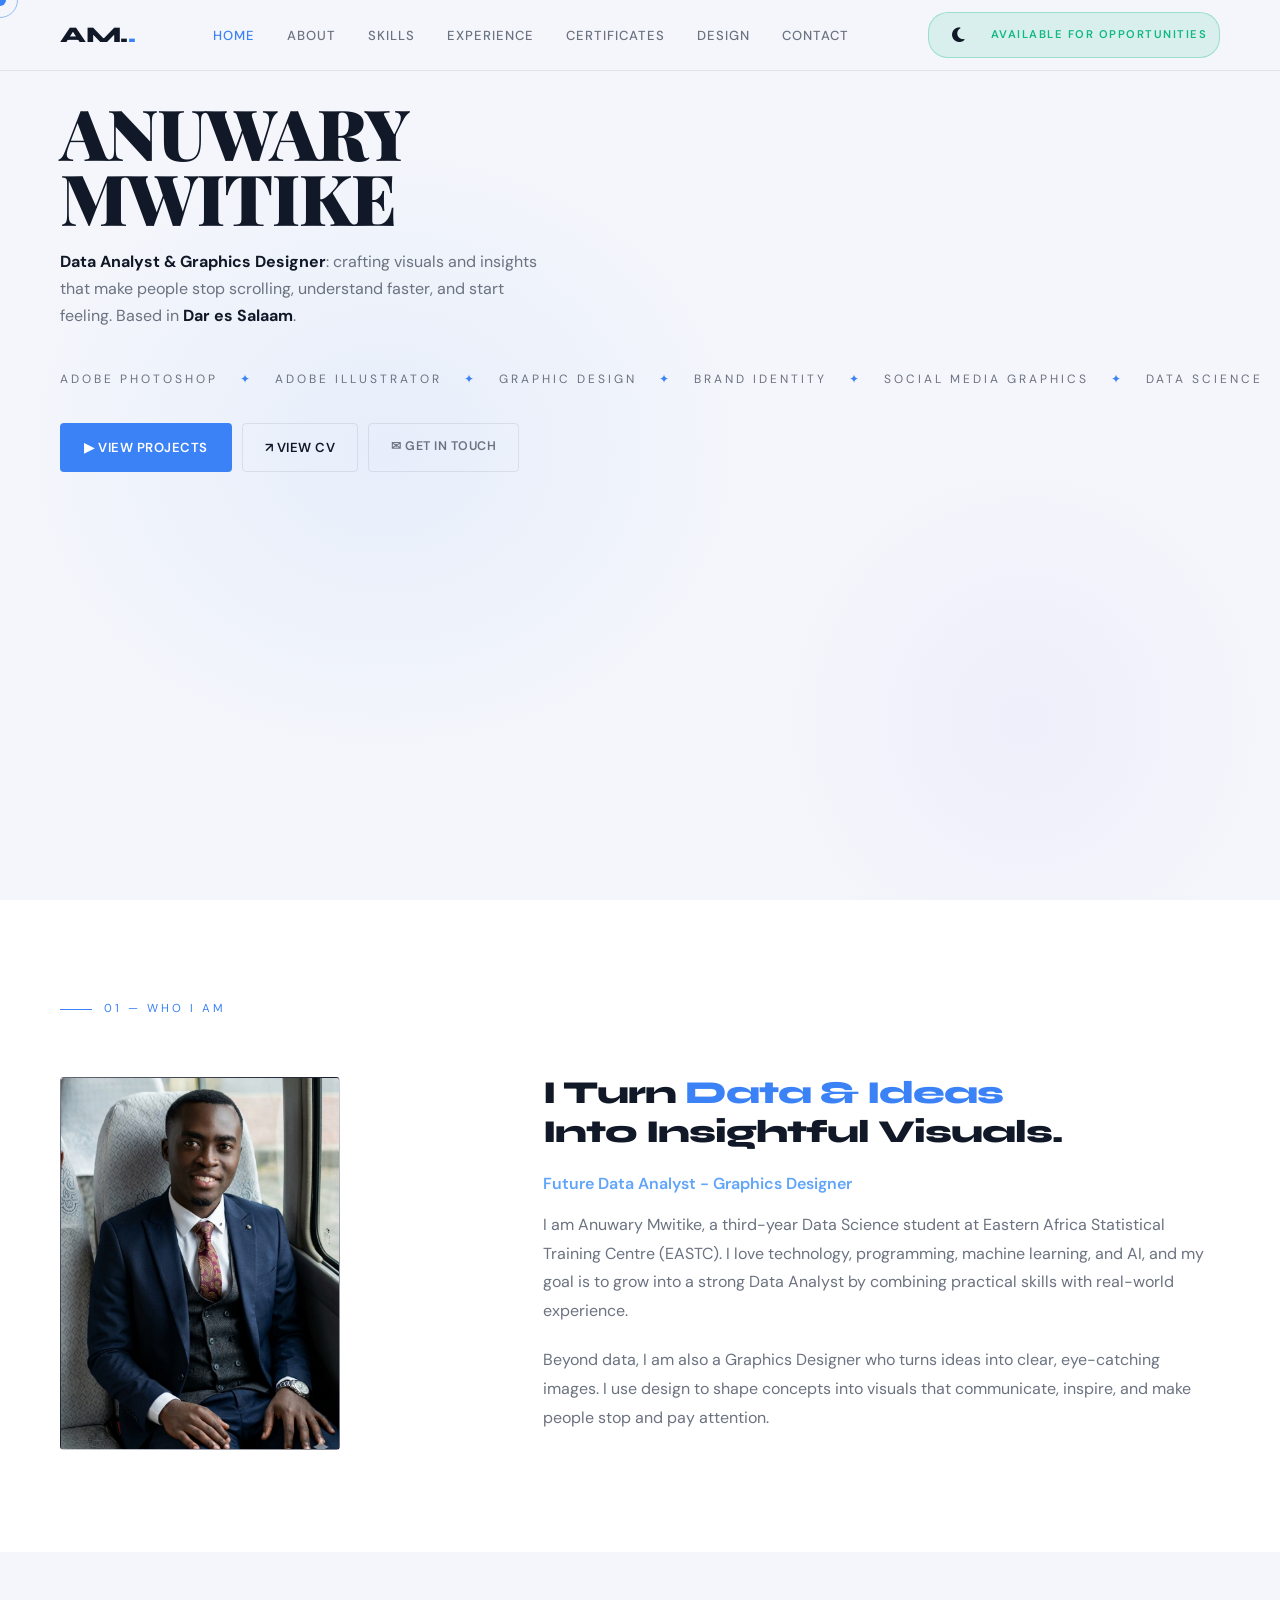
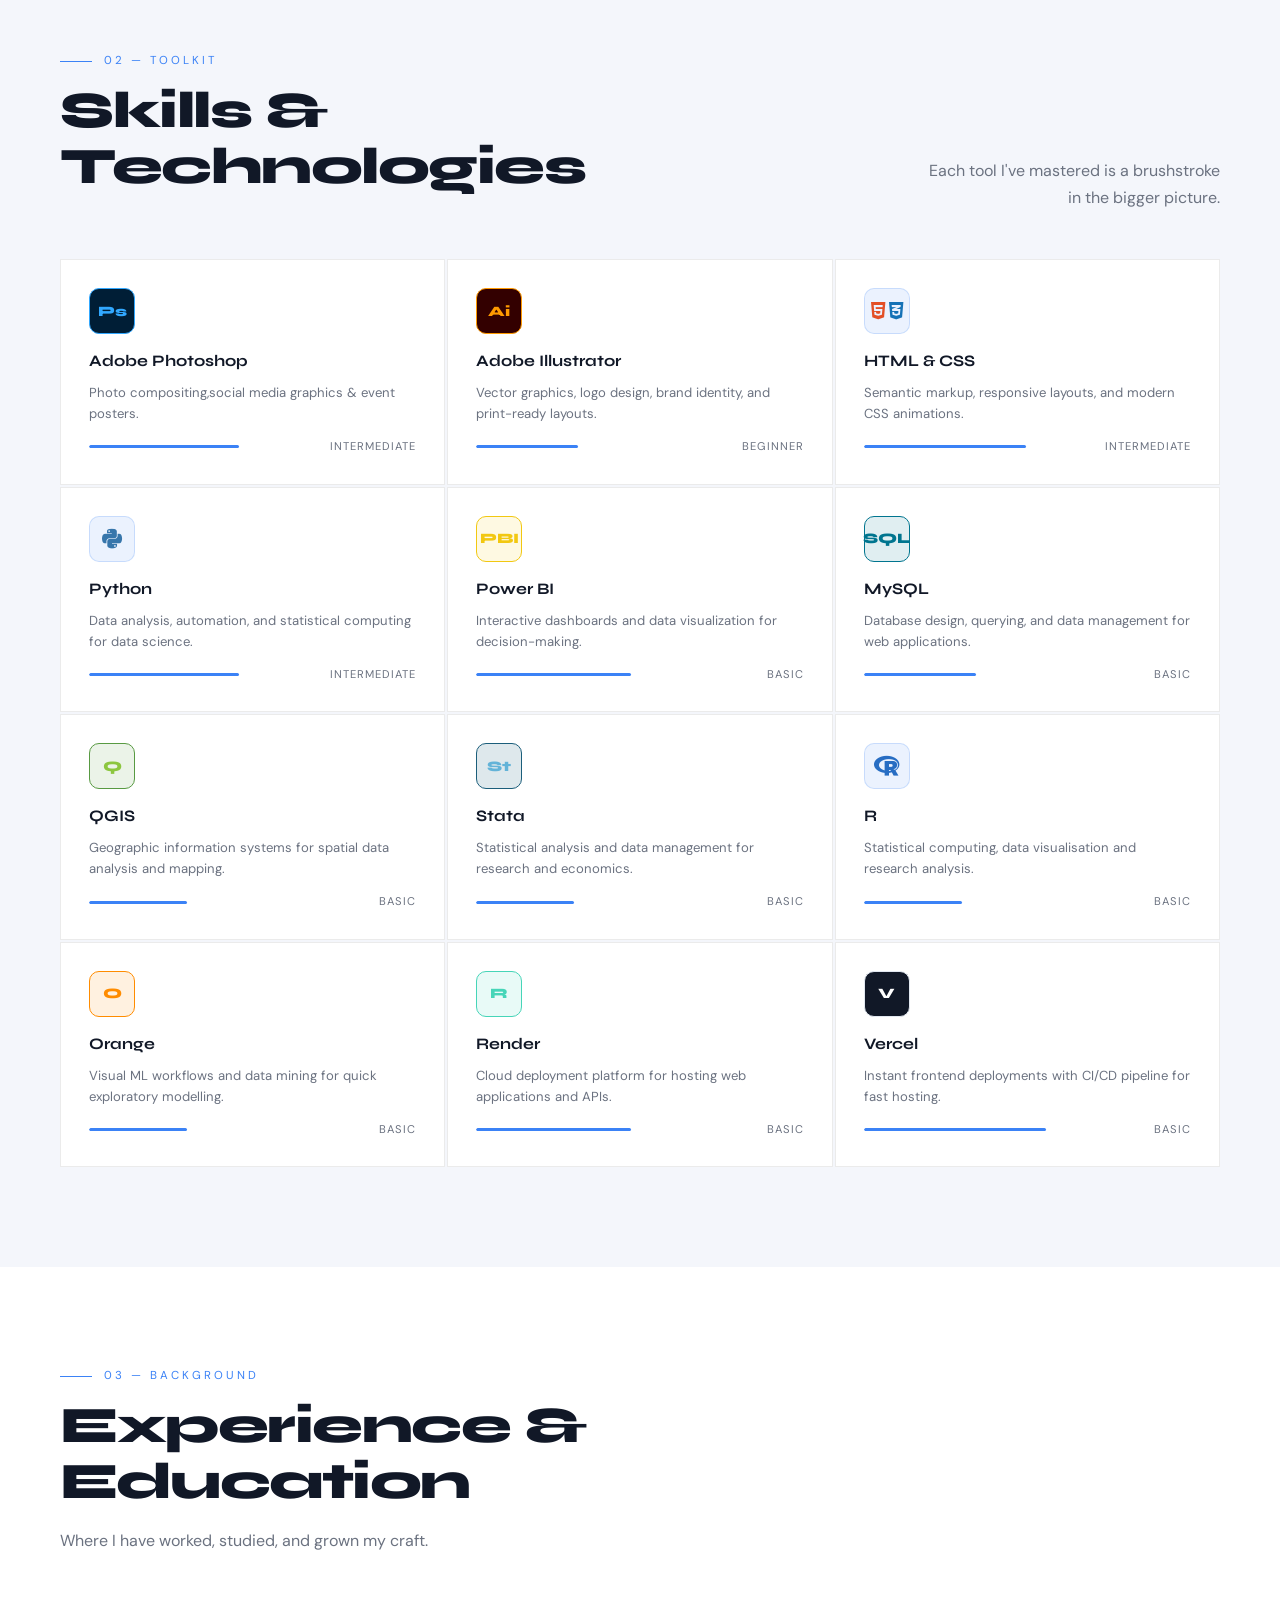
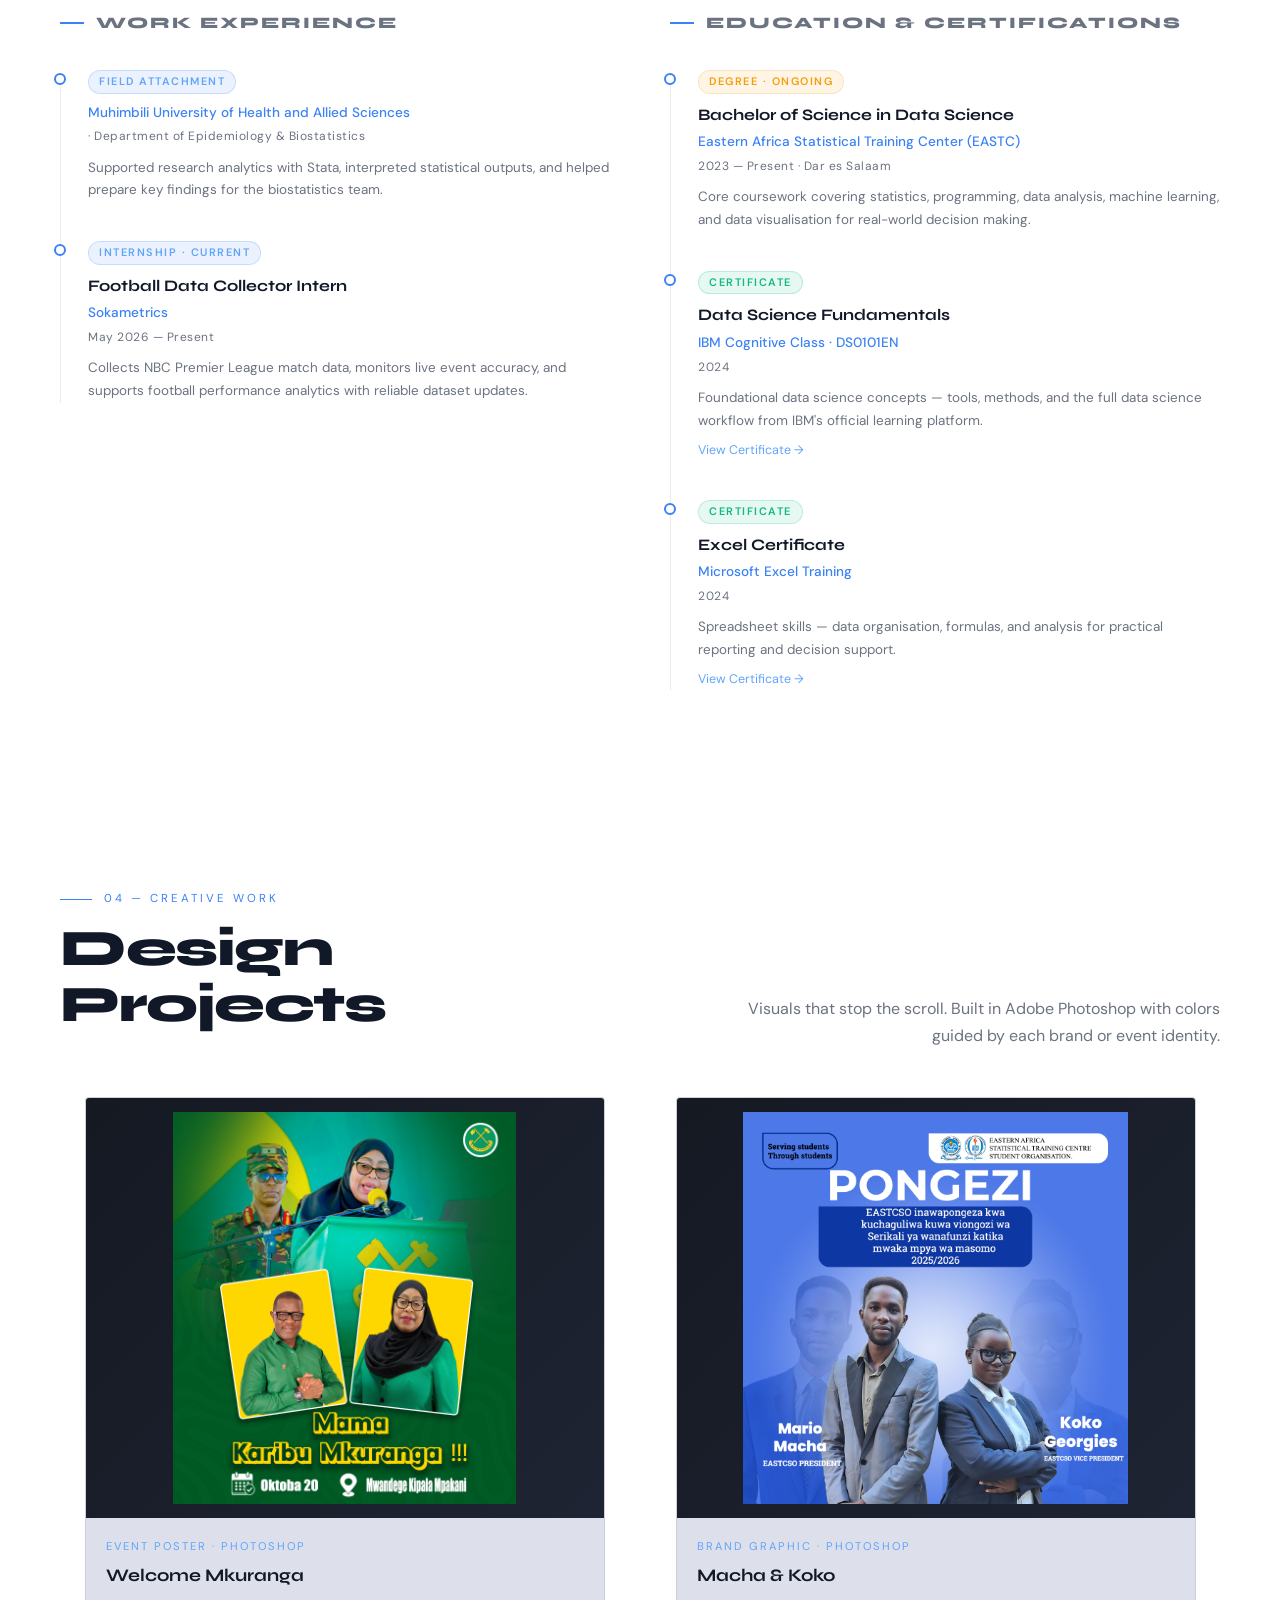
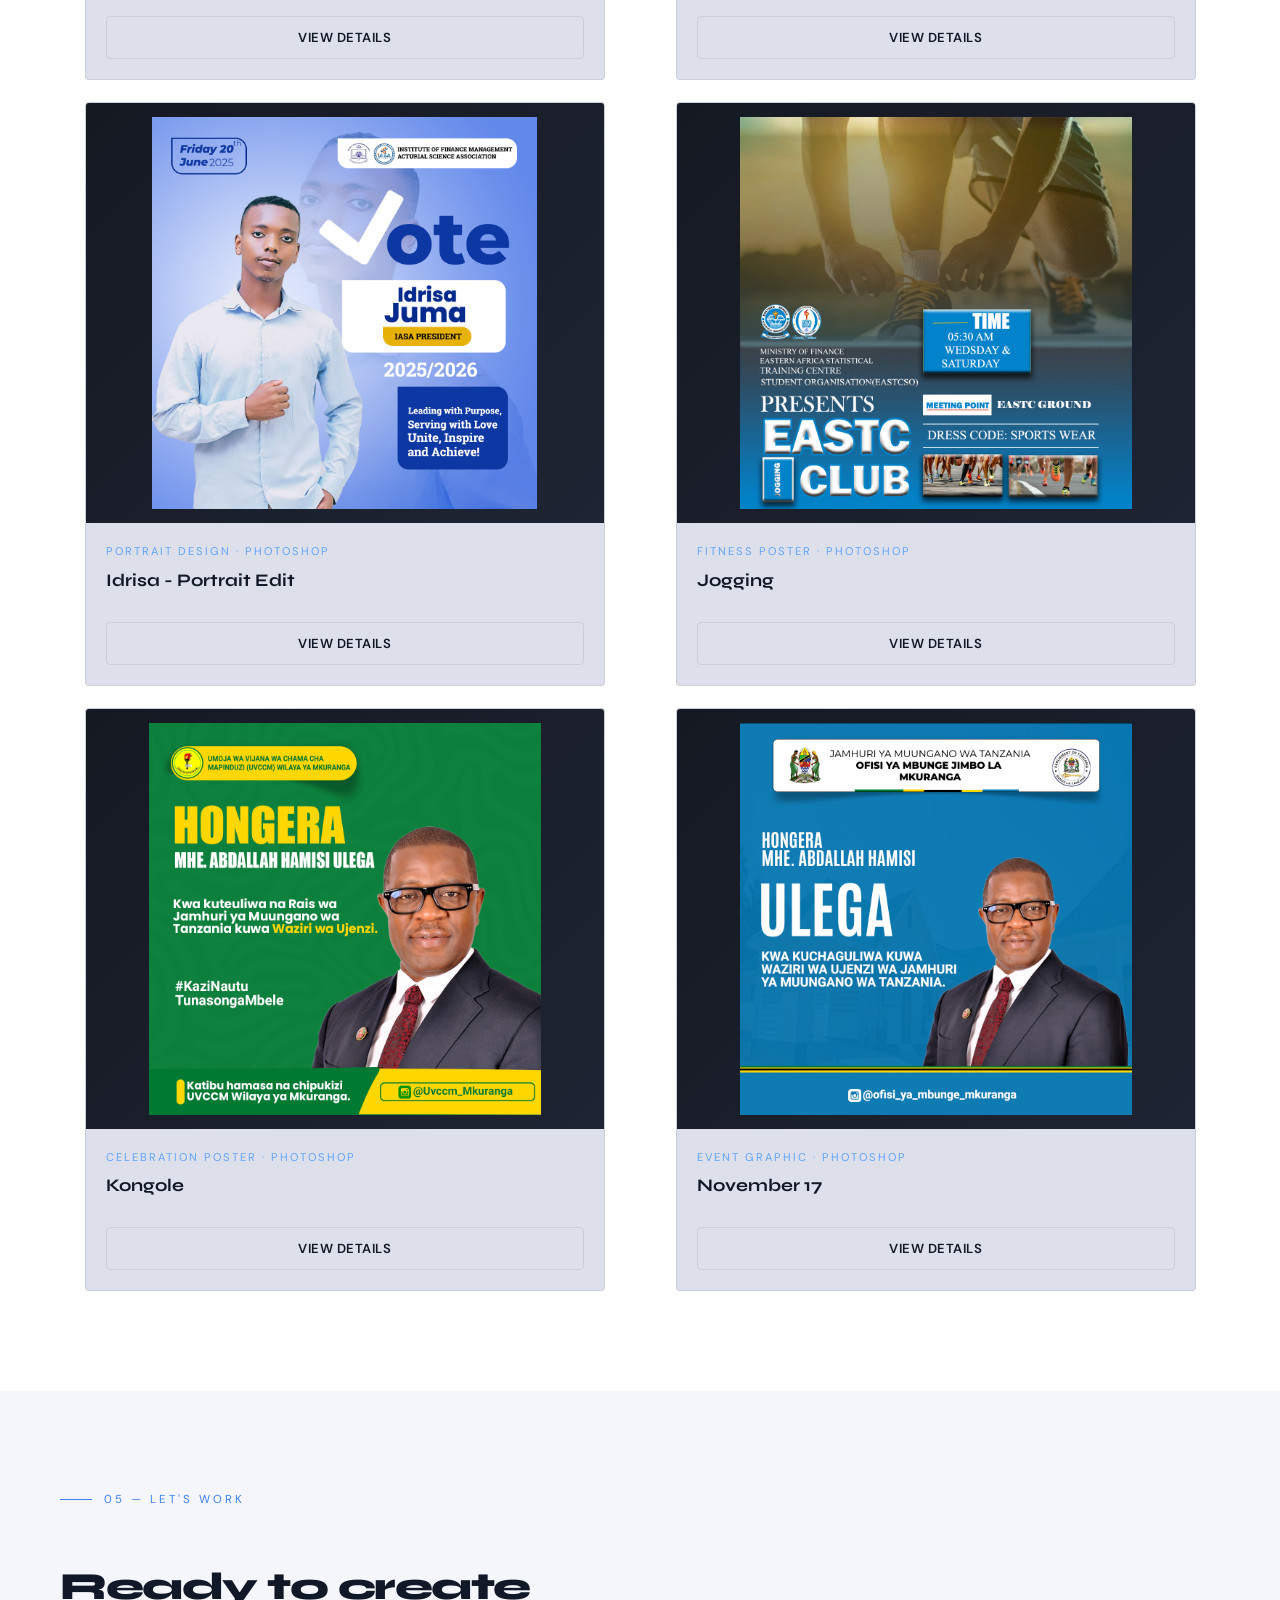
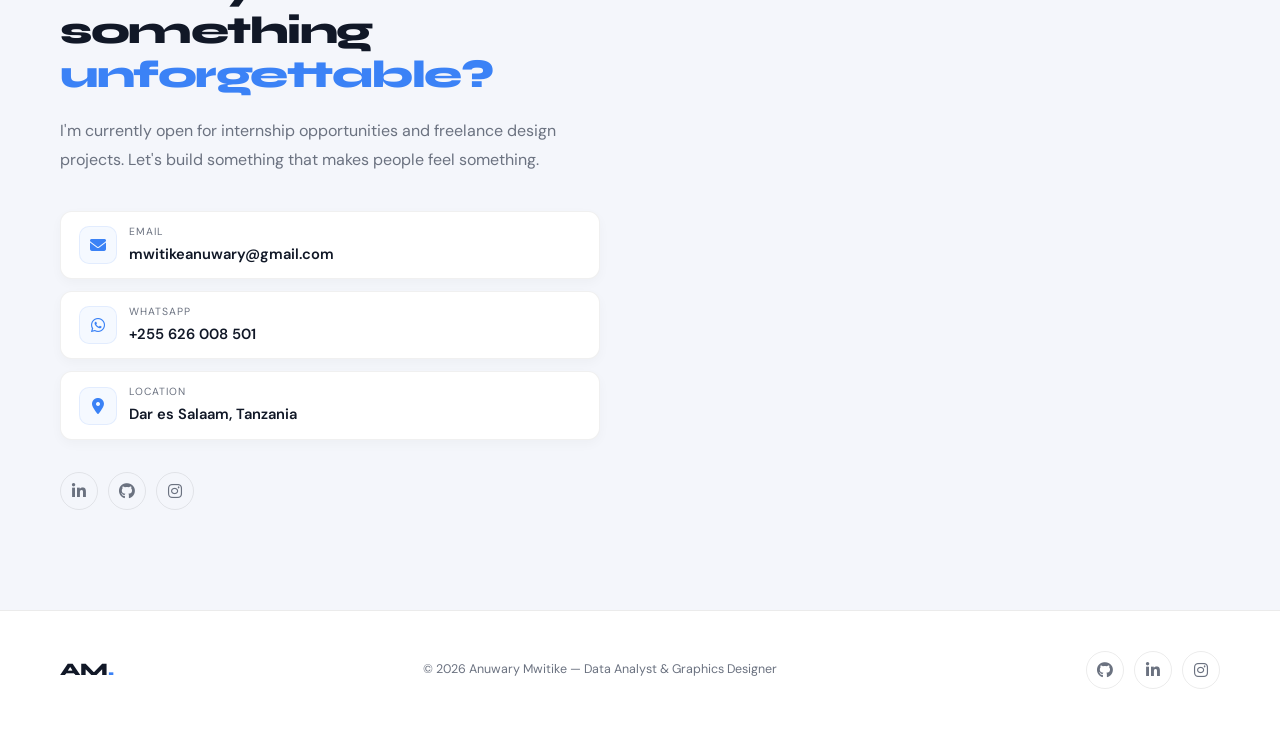
<file: index.html>
<!DOCTYPE html>
<html lang="en">
<head>
<meta charset="UTF-8"/>
<meta name="viewport" content="width=device-width, initial-scale=1.0"/>
<title>Anuwary Mwitike | Data Analyst & Graphics Designer</title>
<link rel="preconnect" href="https://fonts.googleapis.com"/>
<link href="https://fonts.googleapis.com/css2?family=Playfair+Display:wght@700;800;900&family=Cormorant+Garamond:wght@500;600;700&family=Syne:wght@400;600;700;800&family=DM+Sans:ital,wght@0,300;0,400;0,500;1,300&display=swap" rel="stylesheet"/>
<link rel="stylesheet" href="https://cdnjs.cloudflare.com/ajax/libs/font-awesome/6.5.0/css/all.min.css"/>
<link rel="stylesheet" href="style.css"/>
</head>
<body class=""> <!-- Starts without 'dark' class, so Light Mode is default -->

<div class="cursor" id="cursor"></div>
<div class="cursor-follow" id="cursorFollow"></div>

<!-- Scroll Up -->
<button id="scrollUp" onclick="window.scrollTo({top:0,behavior:'smooth'})">
  <i class="fa-solid fa-arrow-up"></i>
</button>

<!-- NAV -->
<nav id="navbar">
  <div class="logo">AM.<span>.</span></div>
  <ul class="nav-links">
    <li><a href="#home" class="active">Home</a></li>
    <li><a href="#about">About</a></li>
    <li><a href="#skills">Skills</a></li>
    <li><a href="#experience">Experience</a></li>
    <li><a href="#certificates">Certificates</a></li>
    <li><a href="#design-projects">Design</a></li>
    <li><a href="#contact">Contact</a></li>
  </ul>
  <div class="nav-tag">
    <button id="themeToggle" onclick="toggleTheme()" title="Toggle theme" aria-label="Toggle theme">
      <i class="fa fa-moon" id="themeIcon" aria-hidden="true"></i> <!-- Default moon for switching TO dark -->
    </button>
    <span class="nav-tag-text">Available for Opportunities</span>
  </div>
  <div class="ham"><span></span><span></span><span></span></div>
</nav>

<!-- HERO -->
<section id="home">
  <div class="hero-bg"></div>
  <div class="hero-grid"></div>

  <!-- LEFT -->
  <div class="hero-left">
    <h1 class="hero-name">
      <span class="line1">ANUWARY</span>
      <span class="line2">MWITIKE</span>
    </h1>
    <p class="hero-sub">
      <strong>Data Analyst & Graphics Designer</strong>: crafting visuals and insights that make people stop scrolling, understand faster, and start feeling. Based in <strong>Dar es Salaam</strong>.
    </p>
    <div class="marquee-wrap">
      <div class="marquee-inner">
        ADOBE PHOTOSHOP <span>✦</span> ADOBE ILLUSTRATOR <span>✦</span> GRAPHIC DESIGN <span>✦</span> BRAND IDENTITY <span>✦</span> SOCIAL MEDIA GRAPHICS <span>✦</span> DATA SCIENCE <span>✦</span>
        ADOBE PHOTOSHOP <span>✦</span> ADOBE ILLUSTRATOR <span>✦</span> GRAPHIC DESIGN <span>✦</span> BRAND IDENTITY <span>✦</span> SOCIAL MEDIA GRAPHICS <span>✦</span> DATA SCIENCE <span>✦</span>
      </div>
    </div>
    <div class="hero-ctas">
      <a href="#design-projects" class="btn btn-primary">▶ View Projects</a>
      <a href="Anuwary Mwitike CV.pdf" class="btn btn-outline" target="_blank" download>↗ View CV</a>
      <a href="#contact" class="btn btn-ghost">✉ Get In Touch</a>
    </div>
  </div>

  <!-- RIGHT — Photo -->
  <div class="hero-right">
    <div class="hero-photo-frame">
      <img src="Anuu Official.png" alt="Anuwary Mwitike" />
      <div class="hero-photo-accent">
        <span>Dar es Salaam</span>
        <small>Tanzania 🇹🇿</small>
      </div>
    </div>
  </div>
</section>

<!-- ABOUT -->
<section id="about">
  <div class="section-label">01 — Who I Am</div>
  <div class="about-grid">
    <div class="about-photo-wrap reveal">
      <div class="about-photo-small">
        <img src="Anuu Official.png" alt="Anuwary Mwitike" />
      </div>
    </div>
    <div class="about-text">
      <h2 class="about-title reveal">I Turn <em>Data & Ideas</em><br>Into Insightful Visuals.</h2>
      <div class="typewriter-wrap reveal reveal-delay-1">
        <div class="typewriter" id="typewriter">Data Analyst · Graphics Designer</div>
      </div>
      <p class="about-body reveal reveal-delay-1">
        I'm Anuwary Mwitike — a passionate Data Analyst and Graphics Designer based in Dar es Salaam, Tanzania. I blend analytical thinking with creative design to produce work that doesn't just look good, but communicates powerfully.
      </p>
      <p class="about-body reveal reveal-delay-2">
        Currently pursuing a Bachelor's Degree in Data Science at EASTC, I also bring strong skills in Adobe Illustrator and Photoshop — turning data, ideas, and brand messages into clear visuals for reporting, branding, social media graphics, event posters, and UI concepts.
      </p>
      <div class="about-copy reveal reveal-delay-1">
        <div class="about-kicker">Future Data Analyst - Graphics Designer</div>
        <p class="about-body">
          I am Anuwary Mwitike, a third-year Data Science student at Eastern Africa Statistical Training Centre (EASTC). I love technology, programming, machine learning, and AI, and my goal is to grow into a strong Data Analyst by combining practical skills with real-world experience.
        </p>
        <p class="about-body">
          Beyond data, I am also a Graphics Designer who turns ideas into clear, eye-catching images. I use design to shape concepts into visuals that communicate, inspire, and make people stop and pay attention.
        </p>
      </div>
    </div>
  </div>
</section>

<!-- SKILLS -->
<section id="skills">
  <div class="section-label reveal">02 — Toolkit</div>
  <div class="skills-header">
    <h2 class="section-title reveal">Skills &amp;<br>Technologies</h2>
    <p class="section-desc reveal" style="max-width:300px;text-align:right;">Each tool I've mastered is a brushstroke in the bigger picture.</p>
  </div>
  <div class="skills-grid">
    <!-- Row 1 -->
    <div class="skill-card reveal">
      <div class="skill-icon skill-icon-ps"><span class="tool-mark">Ps</span></div>
      <div class="skill-name">Adobe Photoshop</div>
      <div class="skill-desc">Photo compositing,social media graphics & event posters.</div>
      <div class="skill-level">
        <div class="level-bar"><div class="level-fill" style="width:65%"></div></div>
        <span class="level-text">Intermediate</span>
      </div>
    </div>
    <div class="skill-card reveal reveal-delay-1">
      <div class="skill-icon skill-icon-ai"><span class="tool-mark">Ai</span></div>
      <div class="skill-name">Adobe Illustrator</div>
      <div class="skill-desc">Vector graphics, logo design, brand identity, and print-ready layouts.</div>
      <div class="skill-level">
        <div class="level-bar"><div class="level-fill" style="width:40%"></div></div>
        <span class="level-text">Beginner</span>
      </div>
    </div>
    <div class="skill-card reveal reveal-delay-2">
      <div class="skill-icon skill-icon-duo"><i class="fa-brands fa-html5" style="color:#E34F26;"></i><i class="fa-brands fa-css3-alt" style="color:#1572B6;"></i></div>
      <div class="skill-name">HTML &amp; CSS</div>
      <div class="skill-desc">Semantic markup, responsive layouts, and modern CSS animations.</div>
      <div class="skill-level">
        <div class="level-bar"><div class="level-fill" style="width:70%"></div></div>
        <span class="level-text">Intermediate</span>
      </div>
    </div>
    <!-- Row 2 -->
    <div class="skill-card reveal">
      <div class="skill-icon"><i class="fa-brands fa-python" style="color:#3776AB;"></i></div>
      <div class="skill-name">Python</div>
      <div class="skill-desc">Data analysis, automation, and statistical computing for data science.</div>
      <div class="skill-level">
        <div class="level-bar"><div class="level-fill" style="width:65%"></div></div>
        <span class="level-text">Intermediate</span>
      </div>
    </div>
    <div class="skill-card reveal reveal-delay-1">
      <div class="skill-icon skill-icon-pbi"><span class="tool-mark">PBI</span></div>
      <div class="skill-name">Power BI</div>
      <div class="skill-desc">Interactive dashboards and data visualization for decision-making.</div>
      <div class="skill-level">
        <div class="level-bar"><div class="level-fill" style="width:55%"></div></div>
        <span class="level-text">Basic</span>
      </div>
    </div>
    <div class="skill-card reveal reveal-delay-2">
      <div class="skill-icon skill-icon-mysql"><span class="tool-mark">SQL</span></div>
      <div class="skill-name">MySQL</div>
      <div class="skill-desc">Database design, querying, and data management for web applications.</div>
      <div class="skill-level">
        <div class="level-bar"><div class="level-fill" style="width:40%"></div></div>
        <span class="level-text">Basic</span>
      </div>
    </div>
    <!-- Row 3 -->
    <div class="skill-card reveal">
      <div class="skill-icon skill-icon-qgis"><span class="tool-mark">Q</span></div>
      <div class="skill-name">QGIS</div>
      <div class="skill-desc">Geographic information systems for spatial data analysis and mapping.</div>
      <div class="skill-level">
        <div class="level-bar"><div class="level-fill" style="width:35%"></div></div>
        <span class="level-text">Basic</span>
      </div>
    </div>
    <div class="skill-card reveal reveal-delay-1">
      <div class="skill-icon skill-icon-stata"><span class="tool-mark">St</span></div>
      <div class="skill-name">Stata</div>
      <div class="skill-desc">Statistical analysis and data management for research and economics.</div>
      <div class="skill-level">
        <div class="level-bar"><div class="level-fill" style="width:35%"></div></div>
        <span class="level-text">Basic</span>
      </div>
    </div>
    <div class="skill-card reveal reveal-delay-2">
      <div class="skill-icon"><i class="fa-brands fa-r-project" style="color:#276DC3;"></i></div>
      <div class="skill-name">R</div>
      <div class="skill-desc">Statistical computing, data visualisation and research analysis.</div>
      <div class="skill-level">
        <div class="level-bar"><div class="level-fill" style="width:35%"></div></div>
        <span class="level-text">Basic</span>
      </div>
    </div>
    <!-- Row 4 -->
    <div class="skill-card reveal">
      <div class="skill-icon skill-icon-orange"><span class="tool-mark">O</span></div>
      <div class="skill-name">Orange</div>
      <div class="skill-desc">Visual ML workflows and data mining for quick exploratory modelling.</div>
      <div class="skill-level">
        <div class="level-bar"><div class="level-fill" style="width:35%"></div></div>
        <span class="level-text">Basic</span>
      </div>
    </div>
    <div class="skill-card reveal reveal-delay-1">
      <div class="skill-icon skill-icon-render"><span class="tool-mark">R</span></div>
      <div class="skill-name">Render</div>
      <div class="skill-desc">Cloud deployment platform for hosting web applications and APIs.</div>
      <div class="skill-level">
        <div class="level-bar"><div class="level-fill" style="width:55%"></div></div>
        <span class="level-text">Basic</span>
      </div>
    </div>
    <div class="skill-card reveal reveal-delay-2">
      <div class="skill-icon skill-icon-vercel"><span class="tool-mark">V</span></div>
      <div class="skill-name">Vercel</div>
      <div class="skill-desc">Instant frontend deployments with CI/CD pipeline for fast hosting.</div>
      <div class="skill-level">
        <div class="level-bar"><div class="level-fill" style="width:65%"></div></div>
        <span class="level-text">Basic</span>
      </div>
    </div>
  </div>
</section>

<!-- EXPERIENCE & EDUCATION -->
<section id="experience">
  <div class="section-label reveal">03 — Background</div>
  <h2 class="section-title reveal">Experience &amp;<br>Education</h2>
  <p class="section-desc reveal">Where I have worked, studied, and grown my craft.</p>
  <div class="exp-edu-grid">
    <div class="reveal">
      <div class="exp-col-title">Work Experience</div>
      <div class="timeline">
        <div class="tl-item reveal">
          <div class="tl-dot"></div>
          <span class="tl-badge tl-badge-work">Field Attachment</span>
          <div class="tl-org">Muhimbili University of Health and Allied Sciences</div>
          <div class="tl-period">· Department of Epidemiology &amp; Biostatistics</div>
          <div class="tl-desc">Supported research analytics with Stata, interpreted statistical outputs, and helped prepare key findings for the biostatistics team.</div>
        </div>
        <div class="tl-item reveal reveal-delay-1">
          <div class="tl-dot"></div>
          <span class="tl-badge tl-badge-work">Internship · Current</span>
          <div class="tl-title">Football Data Collector Intern</div>
          <div class="tl-org">Sokametrics</div>
          <div class="tl-period">May 2026 — Present</div>
          <div class="tl-desc">Collects NBC Premier League match data, monitors live event accuracy, and supports football performance analytics with reliable dataset updates.</div>
        </div>
      </div>
    </div>
    <div class="reveal reveal-delay-1">
      <div class="exp-col-title">Education &amp; Certifications</div>
      <div class="timeline">
        <div class="tl-item reveal">
          <div class="tl-dot"></div>
          <span class="tl-badge tl-badge-edu">Degree · Ongoing</span>
          <div class="tl-title">Bachelor of Science in Data Science</div>
          <div class="tl-org">Eastern Africa Statistical Training Center (EASTC)</div>
          <div class="tl-period">2023 — Present · Dar es Salaam</div>
          <div class="tl-desc">Core coursework covering statistics, programming, data analysis, machine learning, and data visualisation for real-world decision making.</div>
        </div>
        <div class="tl-item reveal reveal-delay-1">
          <div class="tl-dot"></div>
          <span class="tl-badge tl-badge-cert">Certificate</span>
          <div class="tl-title">Data Science Fundamentals</div>
          <div class="tl-org">IBM Cognitive Class · DS0101EN</div>
          <div class="tl-period">2024</div>
          <div class="tl-desc">Foundational data science concepts — tools, methods, and the full data science workflow from IBM's official learning platform.</div>
          <a href="Certificate/IBM DS0101EN Certificate _ Cognitive Class (2).pdf" target="_blank" class="tl-link">View Certificate &#8594;</a>
        </div>
        <div class="tl-item reveal reveal-delay-2">
          <div class="tl-dot"></div>
          <span class="tl-badge tl-badge-cert">Certificate</span>
          <div class="tl-title">Excel Certificate</div>
          <div class="tl-org">Microsoft Excel Training</div>
          <div class="tl-period">2024</div>
          <div class="tl-desc">Spreadsheet skills — data organisation, formulas, and analysis for practical reporting and decision support.</div>
          <a href="Certificate/Excel certificate.pdf" target="_blank" class="tl-link">View Certificate &#8594;</a>
        </div>
      </div>
    </div>
  </div>
</section>
<!-- DESIGN PROJECTS -->
<section id="design-projects">
  <div class="projects-intro">
    <div>
      <div class="section-label reveal">04 — Creative Work</div>
      <h2 class="section-title reveal">Design<br>Projects</h2>
    </div>
    <p class="section-desc reveal" style="text-align:right;">Visuals that stop the scroll. Built in Adobe Photoshop with colors guided by each brand or event identity.</p>
  </div>
  <div class="projects-grid">
    <div class="project-card reveal">
      <div class="project-thumb">
        <img src="Projects/Welcome Mkuranga.png" alt="Welcome Mkuranga poster" />
        <div class="project-overlay"><span>VIEW PROJECT</span></div>
      </div>
      <div class="project-info">
        <div class="project-cat">Event Poster · Photoshop</div>
        <div class="project-title">Welcome Mkuranga</div>
        <button type="button" class="project-details-btn btn btn-outline">View Details</button>
        <div class="project-details">
          <div class="project-meta"><strong>Tools used:</strong> Adobe Photoshop.</div>
        </div>
      </div>
    </div>
    <div class="project-card reveal reveal-delay-1">
      <div class="project-thumb">
        <img src="Projects/Macha&Koko.png" alt="Macha and Koko poster" />
        <div class="project-overlay"><span>VIEW PROJECT</span></div>
      </div>
      <div class="project-info">
        <div class="project-cat">Brand Graphic · Photoshop</div>
        <div class="project-title">Macha &amp; Koko</div>
        <button type="button" class="project-details-btn btn btn-outline">View Details</button>
        <div class="project-details">
          <div class="project-meta"><strong>Tools used:</strong> Adobe Photoshop.</div>
        </div>
      </div>
    </div>
    <div class="project-card reveal reveal-delay-2">
      <div class="project-thumb">
        <img src="Projects/Idrisa.png" alt="Idrisa portrait design poster" />
        <div class="project-overlay"><span>VIEW PROJECT</span></div>
      </div>
      <div class="project-info">
        <div class="project-cat">Portrait Design · Photoshop</div>
        <div class="project-title">Idrisa - Portrait Edit</div>
        <button type="button" class="project-details-btn btn btn-outline">View Details</button>
        <div class="project-details">
          <div class="project-meta"><strong>Tools used:</strong> Adobe Photoshop.</div>
        </div>
      </div>
    </div>
    <div class="project-card reveal reveal-delay-3">
      <div class="project-thumb">
        <img src="Projects/Jogging.png" alt="Jogging poster" />
        <div class="project-overlay"><span>VIEW PROJECT</span></div>
      </div>
      <div class="project-info">
        <div class="project-cat">Fitness Poster · Photoshop</div>
        <div class="project-title">Jogging</div>
        <button type="button" class="project-details-btn btn btn-outline">View Details</button>
        <div class="project-details">
          <div class="project-meta"><strong>Tools used:</strong> Adobe Photoshop.</div>
        </div>
      </div>
    </div>
    <div class="project-card reveal">
      <div class="project-thumb">
        <img src="Projects/Kongole.png" alt="Kongole poster" />
        <div class="project-overlay"><span>VIEW PROJECT</span></div>
      </div>
      <div class="project-info">
        <div class="project-cat">Celebration Poster · Photoshop</div>
        <div class="project-title">Kongole</div>
        <button type="button" class="project-details-btn btn btn-outline">View Details</button>
        <div class="project-details">
          <div class="project-meta"><strong>Tools used:</strong> Adobe Photoshop.</div>
        </div>
      </div>
    </div>
    <div class="project-card reveal reveal-delay-1">
      <div class="project-thumb">
        <img src="Projects/November 17.png" alt="November 17 poster" />
        <div class="project-overlay"><span>VIEW PROJECT</span></div>
      </div>
      <div class="project-info">
        <div class="project-cat">Event Graphic · Photoshop</div>
        <div class="project-title">November 17</div>
        <button type="button" class="project-details-btn btn btn-outline">View Details</button>
        <div class="project-details">
          <div class="project-meta"><strong>Tools used:</strong> Adobe Photoshop.</div>
        </div>
      </div>
    </div>
  </div>
</section>

<!-- CONTACT -->
<section id="contact">
  <div class="section-label reveal">05 — Let's Work</div>
  <div class="contact-grid">
    <div class="contact-left">
        <h2 class="contact-cta-title reveal">Ready to create something <em>unforgettable?</em></h2>
        <p class="contact-body reveal">I'm currently open for internship opportunities and freelance design projects. Let's build something that makes people feel something.</p>
        <div class="contact-cards-container">
          <a class="contact-card reveal" href="mailto:mwitikeanuwary@gmail.com" aria-label="Send email to Anuwary">
            <div class="cd-icon"><i class="fa-solid fa-envelope"></i></div>
            <div class="cd-content"><div class="cd-label">Email</div><div class="cd-value">mwitikeanuwary@gmail.com</div></div>
          </a>
          <a class="contact-card reveal" href="https://wa.me/255626008501" target="_blank" rel="noopener noreferrer" aria-label="Open WhatsApp chat">
            <div class="cd-icon"><i class="fa-brands fa-whatsapp"></i></div>
            <div class="cd-content"><div class="cd-label">WhatsApp</div><div class="cd-value">+255 626 008 501</div></div>
          </a>
          <a class="contact-card reveal" href="https://www.google.com/maps/search/?api=1&query=Dar+es+Salaam,+Tanzania" target="_blank" rel="noopener noreferrer" aria-label="View Location on Google Maps">
            <div class="cd-icon"><i class="fa-solid fa-location-dot"></i></div>
            <div class="cd-content"><div class="cd-label">Location</div><div class="cd-value">Dar es Salaam, Tanzania</div></div>
          </a>
        </div>
        <div style="margin-top:32px;display:flex;gap:10px;" class="reveal">
          <a href="https://www.linkedin.com/in/anuwary-mwitike-679288352" target="_blank" class="social-link" title="LinkedIn" rel="noopener noreferrer"><i class="fa-brands fa-linkedin-in"></i></a>
          <a href="https://github.com/Anuwary2024" target="_blank" class="social-link" title="GitHub" rel="noopener noreferrer"><i class="fa-brands fa-github"></i></a>
          <a href="https://www.instagram.com/thisiz_anuu?igsh=MW8xczNydGxoazdrcw==" target="_blank" class="social-link" title="Instagram" rel="noopener noreferrer"><i class="fa-brands fa-instagram"></i></a>
        </div>
      </div>
    <!-- Contact form REMOVED as requested -->
  </div>
</section>

<!-- FOOTER -->
<footer>
  <div class="footer-logo">AM<span>.</span></div>
  <div class="footer-copy">© 2026 Anuwary Mwitike — Data Analyst & Graphics Designer</div>
  <div style="display:flex;gap:10px;">
    <a href="https://github.com/Anuwary2024" target="_blank" class="social-link" title="GitHub" rel="noopener noreferrer"><i class="fa-brands fa-github"></i></a>
    <a href="https://www.linkedin.com/in/anuwary-mwitike-679288352" target="_blank" class="social-link" title="LinkedIn" rel="noopener noreferrer"><i class="fa-brands fa-linkedin-in"></i></a>
    <a href="https://www.instagram.com/thisiz_anuu?igsh=MW8xczNydGxoazdrcw==" target="_blank" class="social-link" title="Instagram" rel="noopener noreferrer"><i class="fa-brands fa-instagram"></i></a>
  </div>
</footer>

<script src="script.js"></script>
</body>
</html>
</file>
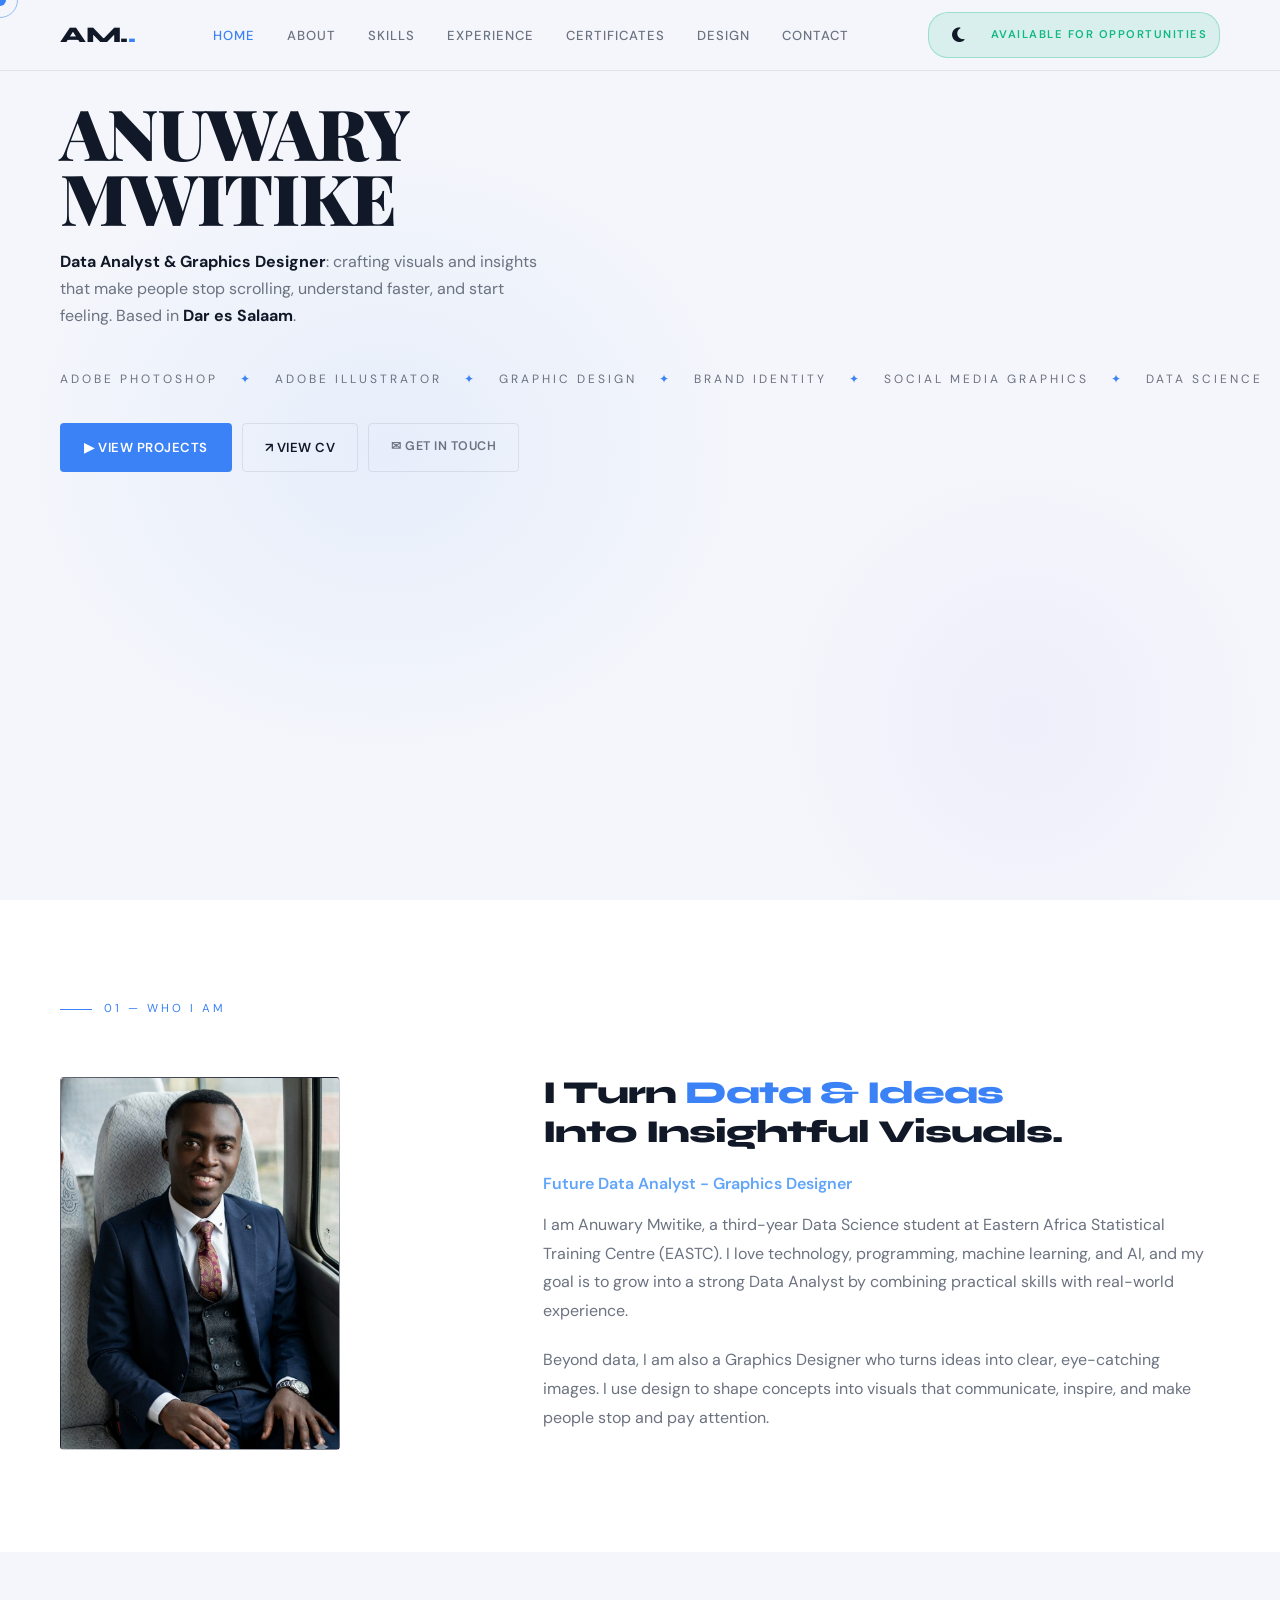
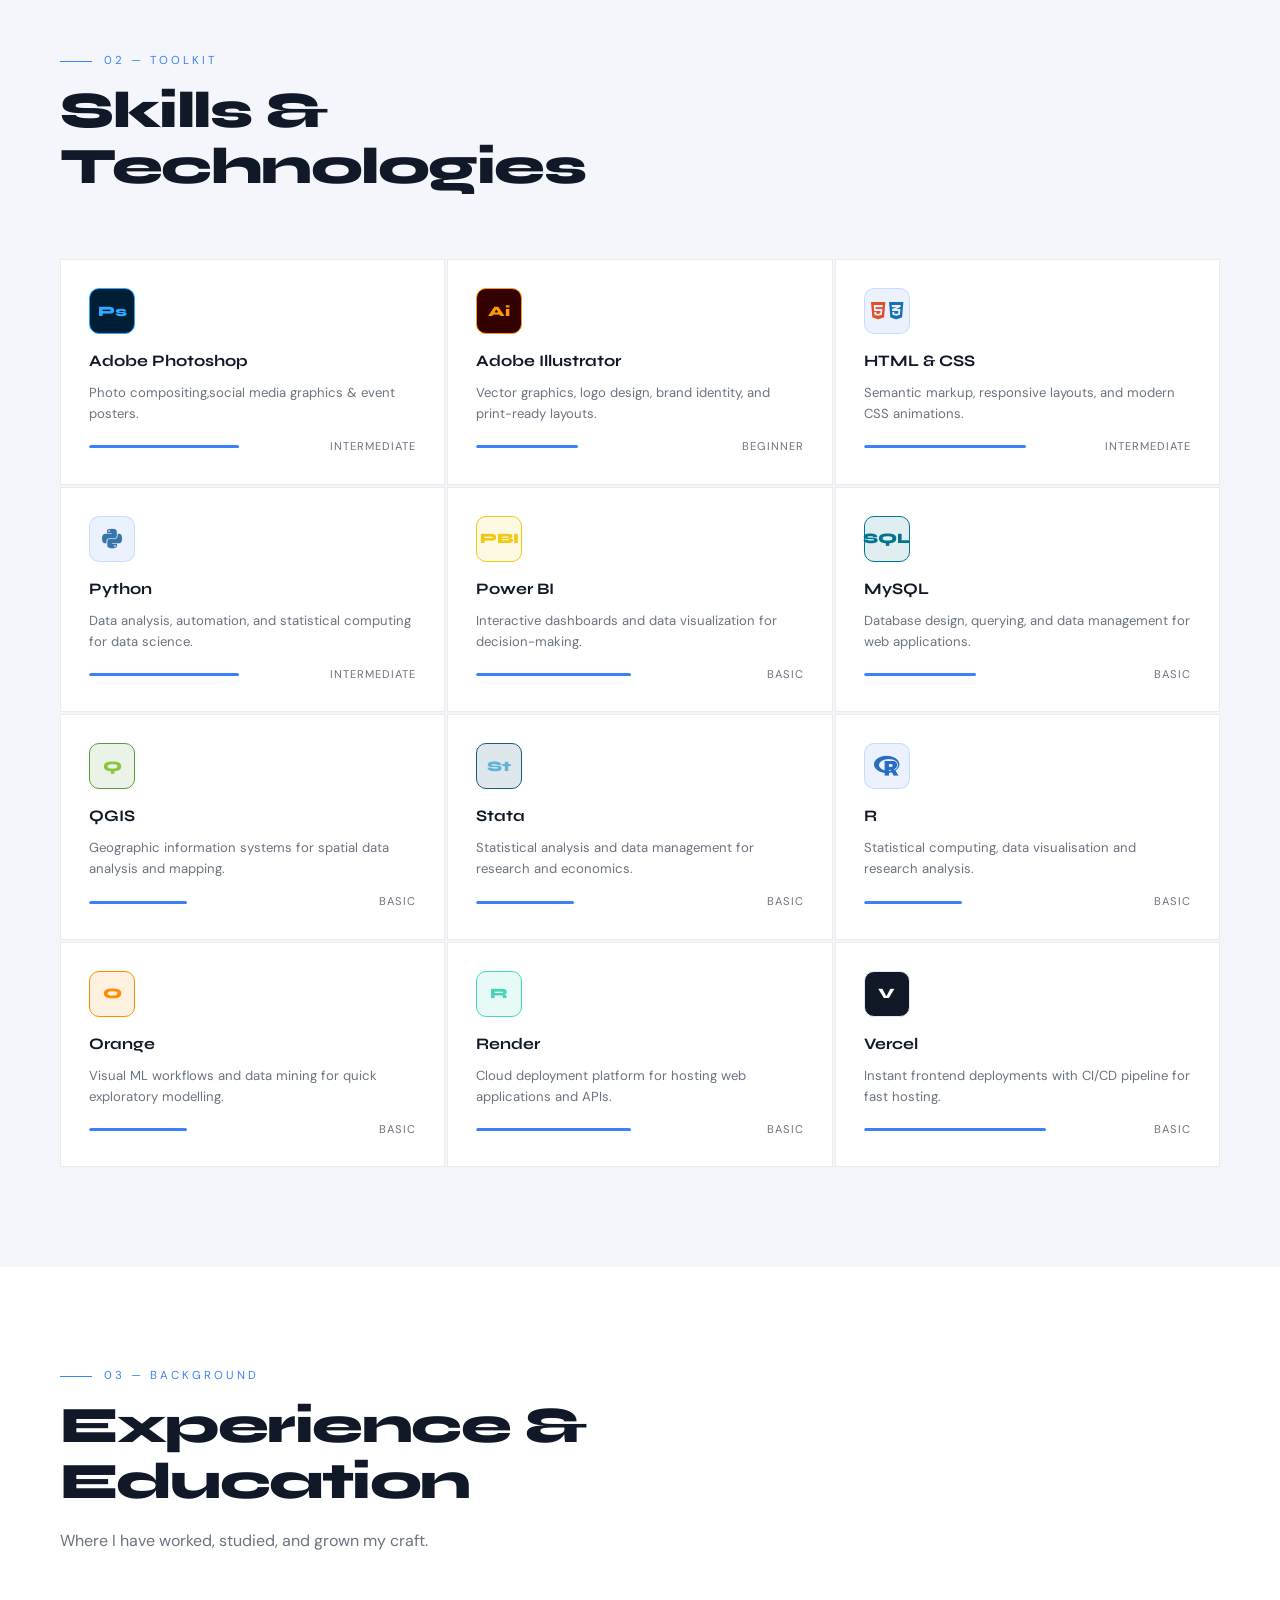
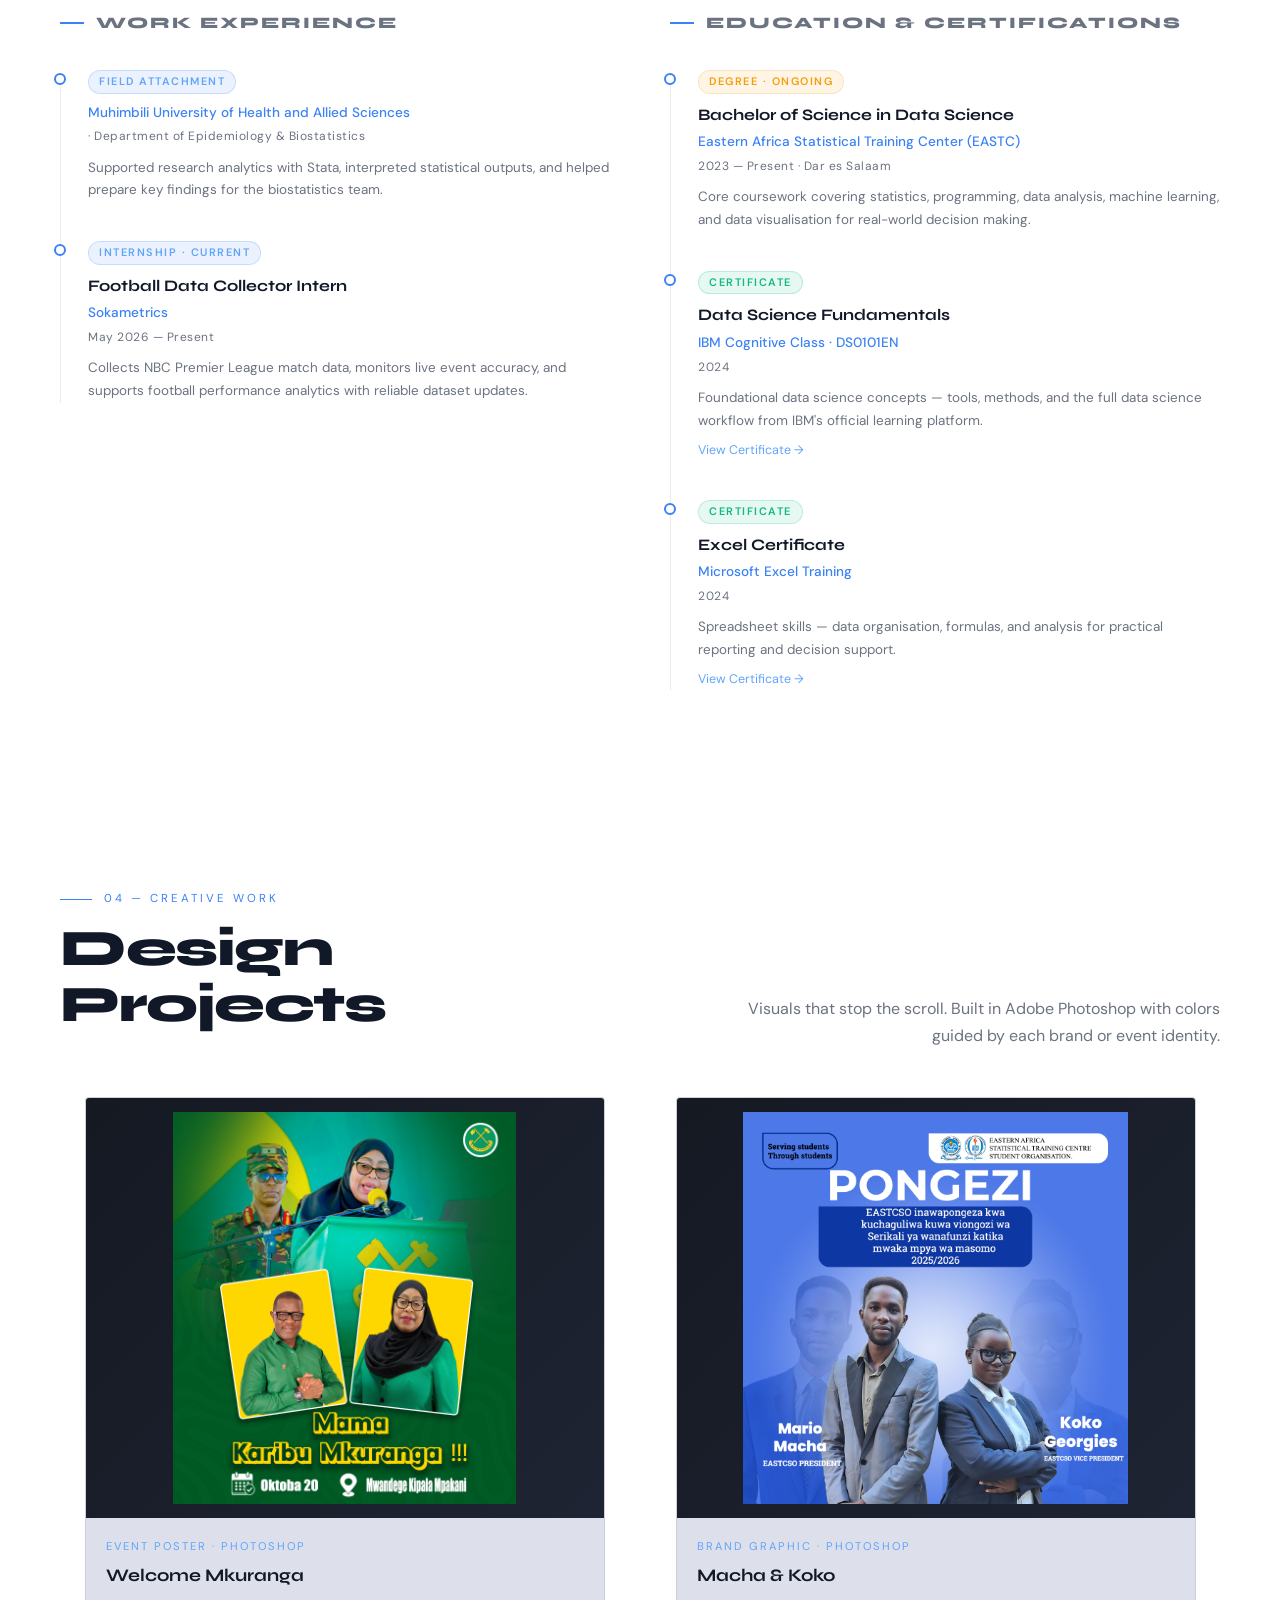
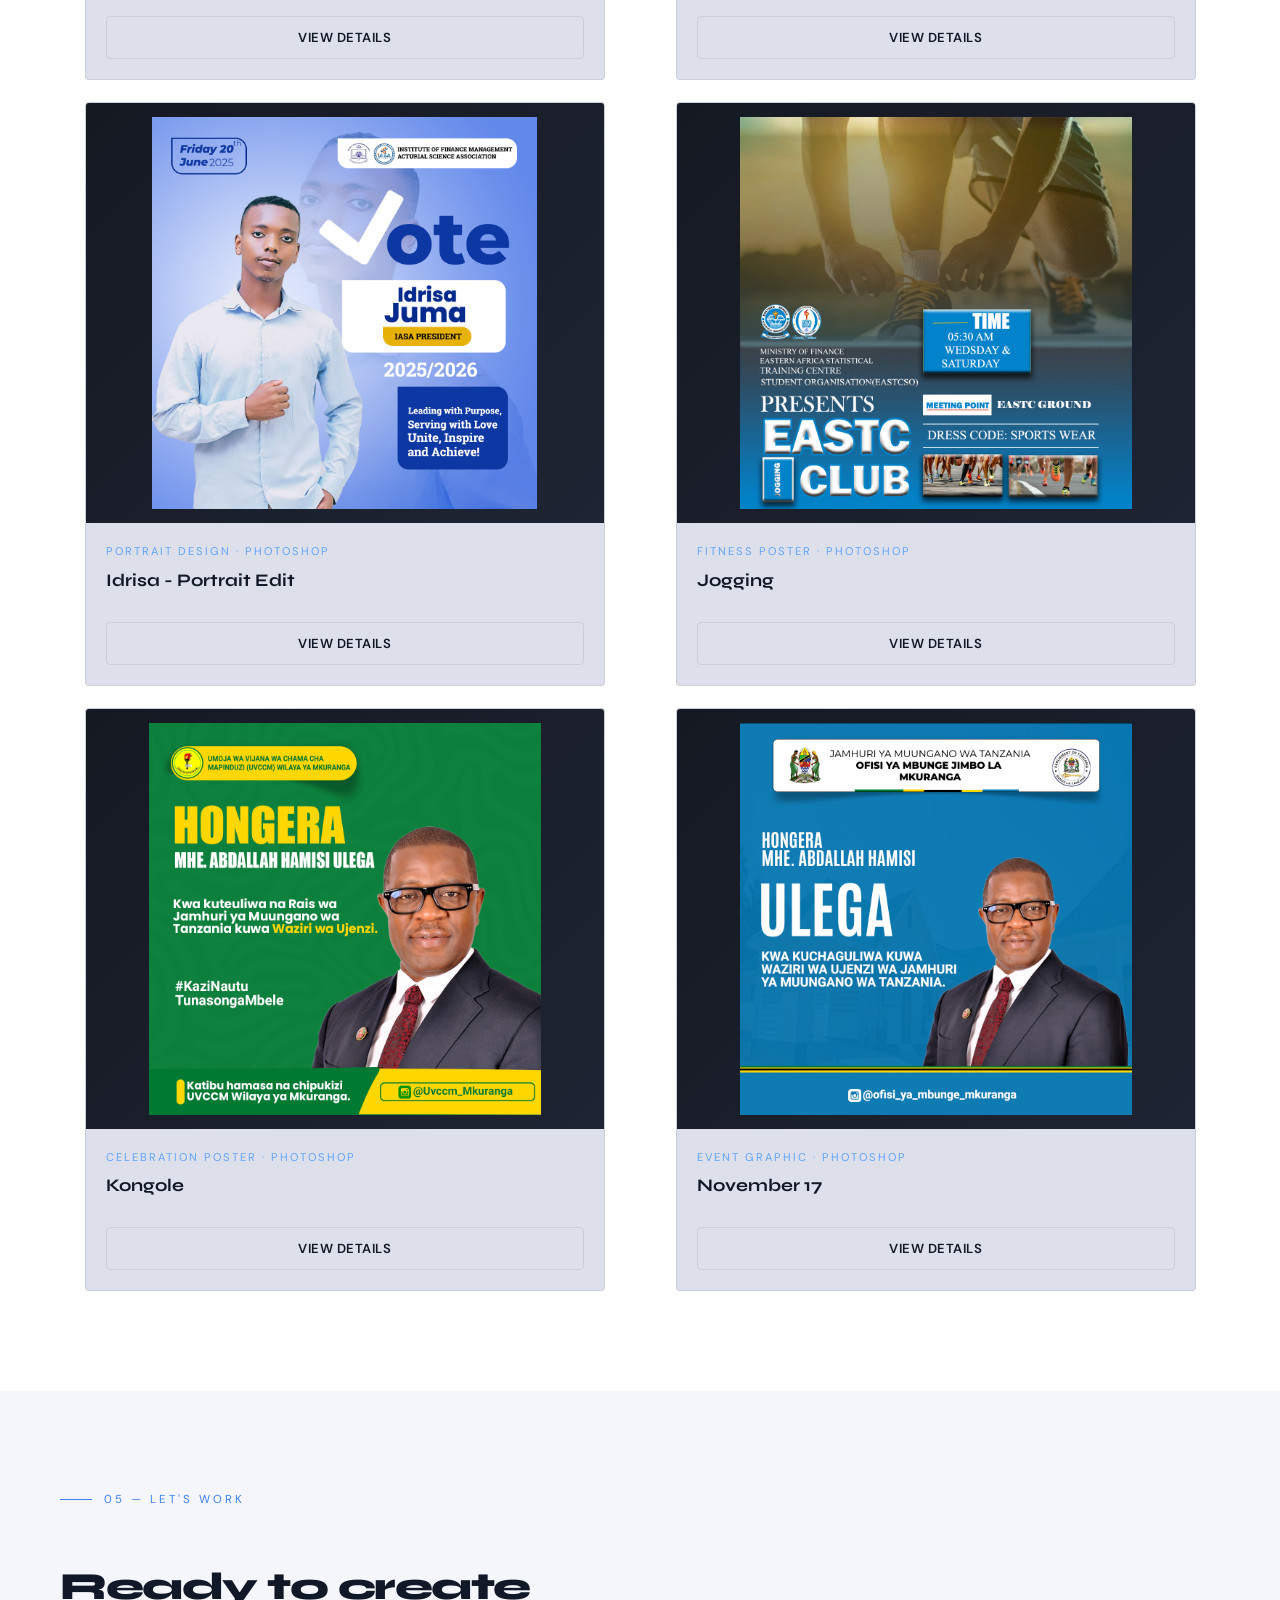
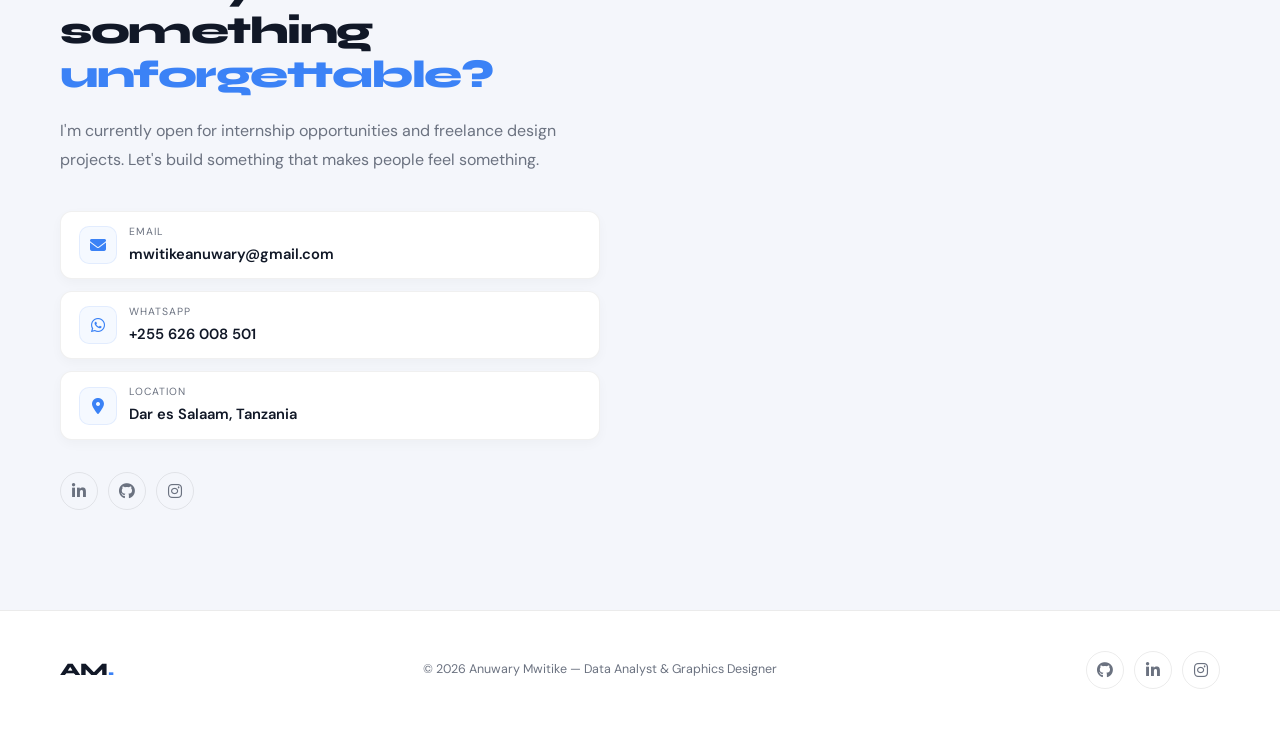
<file: index (1).html>
<!DOCTYPE html>
<html lang="en">
<head>
<meta charset="UTF-8"/>
<meta name="viewport" content="width=device-width, initial-scale=1.0"/>
<title>Anuwary Mwitike | Data Analyst & Graphics Designer</title>
<link rel="preconnect" href="https://fonts.googleapis.com"/>
<link href="https://fonts.googleapis.com/css2?family=Playfair+Display:wght@700;800;900&family=Cormorant+Garamond:wght@500;600;700&family=Syne:wght@400;600;700;800&family=DM+Sans:ital,wght@0,300;0,400;0,500;1,300&display=swap" rel="stylesheet"/>
<link rel="stylesheet" href="https://cdnjs.cloudflare.com/ajax/libs/font-awesome/6.5.0/css/all.min.css"/>
<link rel="stylesheet" href="style.css"/>
</head>
<body class=""> <!-- Starts without 'dark' class, so Light Mode is default -->

<div class="cursor" id="cursor"></div>
<div class="cursor-follow" id="cursorFollow"></div>

<!-- Scroll Up -->
<button id="scrollUp" onclick="window.scrollTo({top:0,behavior:'smooth'})">
  <i class="fa-solid fa-arrow-up"></i>
</button>

<!-- NAV -->
<nav id="navbar">
  <div class="logo">AM.<span>.</span></div>
  <ul class="nav-links">
    <li><a href="#home" class="active">Home</a></li>
    <li><a href="#about">About</a></li>
    <li><a href="#skills">Skills</a></li>
    <li><a href="#experience">Experience</a></li>
    <li><a href="#certificates">Certificates</a></li>
    <li><a href="#design-projects">Design</a></li>
    <li><a href="#contact">Contact</a></li>
  </ul>
  <div class="nav-tag">
    <button id="themeToggle" onclick="toggleTheme()" title="Toggle theme" aria-label="Toggle theme">
      <i class="fa fa-moon" id="themeIcon" aria-hidden="true"></i> <!-- Default moon for switching TO dark -->
    </button>
    <span class="nav-tag-text">Available for Opportunities</span>
  </div>
  <div class="ham"><span></span><span></span><span></span></div>
</nav>

<!-- HERO -->
<section id="home">
  <div class="hero-bg"></div>
  <div class="hero-grid"></div>

  <!-- LEFT -->
  <div class="hero-left">
    <h1 class="hero-name">
      <span class="line1">ANUWARY</span>
      <span class="line2">MWITIKE</span>
    </h1>
    <p class="hero-sub">
      <strong>Data Analyst & Graphics Designer</strong>: crafting visuals and insights that make people stop scrolling, understand faster, and start feeling. Based in <strong>Dar es Salaam</strong>.
    </p>
    <div class="marquee-wrap">
      <div class="marquee-inner">
        ADOBE PHOTOSHOP <span>✦</span> ADOBE ILLUSTRATOR <span>✦</span> GRAPHIC DESIGN <span>✦</span> BRAND IDENTITY <span>✦</span> SOCIAL MEDIA GRAPHICS <span>✦</span> DATA SCIENCE <span>✦</span>
        ADOBE PHOTOSHOP <span>✦</span> ADOBE ILLUSTRATOR <span>✦</span> GRAPHIC DESIGN <span>✦</span> BRAND IDENTITY <span>✦</span> SOCIAL MEDIA GRAPHICS <span>✦</span> DATA SCIENCE <span>✦</span>
      </div>
    </div>
    <div class="hero-ctas">
      <a href="#design-projects" class="btn btn-primary">▶ View Projects</a>
      <a href="Anuwary Mwitike CV.pdf" class="btn btn-outline" target="_blank" download>↗ View CV</a>
      <a href="#contact" class="btn btn-ghost">✉ Get In Touch</a>
    </div>
  </div>

  <!-- RIGHT — Photo -->
  <div class="hero-right">
    <div class="hero-photo-frame">
      <img src="Anuu Official.png" alt="Anuwary Mwitike" />
      <div class="hero-photo-accent">
        <span>Dar es Salaam</span>
        <small>Tanzania 🇹🇿</small>
      </div>
    </div>
  </div>
</section>

<!-- ABOUT -->
<section id="about">
  <div class="section-label">01 — Who I Am</div>
  <div class="about-grid">
    <div class="about-photo-wrap reveal">
      <div class="about-photo-small">
        <img src="Anuu Official.png" alt="Anuwary Mwitike" />
      </div>
    </div>
    <div class="about-text">
      <h2 class="about-title reveal">I Turn <em>Data & Ideas</em><br>Into Insightful Visuals.</h2>
      <div class="typewriter-wrap reveal reveal-delay-1">
        <div class="typewriter" id="typewriter">Data Analyst · Graphics Designer</div>
      </div>
      <p class="about-body reveal reveal-delay-1">
        I'm Anuwary Mwitike — a passionate Data Analyst and Graphics Designer based in Dar es Salaam, Tanzania. I blend analytical thinking with creative design to produce work that doesn't just look good, but communicates powerfully.
      </p>
      <p class="about-body reveal reveal-delay-2">
        Currently pursuing a Bachelor's Degree in Data Science at EASTC, I also bring strong skills in Adobe Illustrator and Photoshop — turning data, ideas, and brand messages into clear visuals for reporting, branding, social media graphics, event posters, and UI concepts.
      </p>
      <div class="about-copy reveal reveal-delay-1">
        <div class="about-kicker">Future Data Analyst - Graphics Designer</div>
        <p class="about-body">
          I am Anuwary Mwitike, a third-year Data Science student at Eastern Africa Statistical Training Centre (EASTC). I love technology, programming, machine learning, and AI, and my goal is to grow into a strong Data Analyst by combining practical skills with real-world experience.
        </p>
        <p class="about-body">
          Beyond data, I am also a Graphics Designer who turns ideas into clear, eye-catching images. I use design to shape concepts into visuals that communicate, inspire, and make people stop and pay attention.
        </p>
      </div>
    </div>
  </div>
</section>

<!-- SKILLS -->
<section id="skills">
  <div class="section-label reveal">02 — Toolkit</div>
  <div class="skills-header">
    <h2 class="section-title reveal">Skills &amp;<br>Technologies</h2>
  </div>
  <div class="skills-grid">
    <!-- Row 1 -->
    <div class="skill-card reveal">
      <div class="skill-icon skill-icon-ps"><span class="tool-mark">Ps</span></div>
      <div class="skill-name">Adobe Photoshop</div>
      <div class="skill-desc">Photo compositing,social media graphics & event posters.</div>
      <div class="skill-level">
        <div class="level-bar"><div class="level-fill" style="width:65%"></div></div>
        <span class="level-text">Intermediate</span>
      </div>
    </div>
    <div class="skill-card reveal reveal-delay-1">
      <div class="skill-icon skill-icon-ai"><span class="tool-mark">Ai</span></div>
      <div class="skill-name">Adobe Illustrator</div>
      <div class="skill-desc">Vector graphics, logo design, brand identity, and print-ready layouts.</div>
      <div class="skill-level">
        <div class="level-bar"><div class="level-fill" style="width:40%"></div></div>
        <span class="level-text">Beginner</span>
      </div>
    </div>
    <div class="skill-card reveal reveal-delay-2">
      <div class="skill-icon skill-icon-duo"><i class="fa-brands fa-html5" style="color:#E34F26;"></i><i class="fa-brands fa-css3-alt" style="color:#1572B6;"></i></div>
      <div class="skill-name">HTML &amp; CSS</div>
      <div class="skill-desc">Semantic markup, responsive layouts, and modern CSS animations.</div>
      <div class="skill-level">
        <div class="level-bar"><div class="level-fill" style="width:70%"></div></div>
        <span class="level-text">Intermediate</span>
      </div>
    </div>
    <!-- Row 2 -->
    <div class="skill-card reveal">
      <div class="skill-icon"><i class="fa-brands fa-python" style="color:#3776AB;"></i></div>
      <div class="skill-name">Python</div>
      <div class="skill-desc">Data analysis, automation, and statistical computing for data science.</div>
      <div class="skill-level">
        <div class="level-bar"><div class="level-fill" style="width:65%"></div></div>
        <span class="level-text">Intermediate</span>
      </div>
    </div>
    <div class="skill-card reveal reveal-delay-1">
      <div class="skill-icon skill-icon-pbi"><span class="tool-mark">PBI</span></div>
      <div class="skill-name">Power BI</div>
      <div class="skill-desc">Interactive dashboards and data visualization for decision-making.</div>
      <div class="skill-level">
        <div class="level-bar"><div class="level-fill" style="width:55%"></div></div>
        <span class="level-text">Basic</span>
      </div>
    </div>
    <div class="skill-card reveal reveal-delay-2">
      <div class="skill-icon skill-icon-mysql"><span class="tool-mark">SQL</span></div>
      <div class="skill-name">MySQL</div>
      <div class="skill-desc">Database design, querying, and data management for web applications.</div>
      <div class="skill-level">
        <div class="level-bar"><div class="level-fill" style="width:40%"></div></div>
        <span class="level-text">Basic</span>
      </div>
    </div>
    <!-- Row 3 -->
    <div class="skill-card reveal">
      <div class="skill-icon skill-icon-qgis"><span class="tool-mark">Q</span></div>
      <div class="skill-name">QGIS</div>
      <div class="skill-desc">Geographic information systems for spatial data analysis and mapping.</div>
      <div class="skill-level">
        <div class="level-bar"><div class="level-fill" style="width:35%"></div></div>
        <span class="level-text">Basic</span>
      </div>
    </div>
    <div class="skill-card reveal reveal-delay-1">
      <div class="skill-icon skill-icon-stata"><span class="tool-mark">St</span></div>
      <div class="skill-name">Stata</div>
      <div class="skill-desc">Statistical analysis and data management for research and economics.</div>
      <div class="skill-level">
        <div class="level-bar"><div class="level-fill" style="width:35%"></div></div>
        <span class="level-text">Basic</span>
      </div>
    </div>
    <div class="skill-card reveal reveal-delay-2">
      <div class="skill-icon"><i class="fa-brands fa-r-project" style="color:#276DC3;"></i></div>
      <div class="skill-name">R</div>
      <div class="skill-desc">Statistical computing, data visualisation and research analysis.</div>
      <div class="skill-level">
        <div class="level-bar"><div class="level-fill" style="width:35%"></div></div>
        <span class="level-text">Basic</span>
      </div>
    </div>
    <!-- Row 4 -->
    <div class="skill-card reveal">
      <div class="skill-icon skill-icon-orange"><span class="tool-mark">O</span></div>
      <div class="skill-name">Orange</div>
      <div class="skill-desc">Visual ML workflows and data mining for quick exploratory modelling.</div>
      <div class="skill-level">
        <div class="level-bar"><div class="level-fill" style="width:35%"></div></div>
        <span class="level-text">Basic</span>
      </div>
    </div>
    <div class="skill-card reveal reveal-delay-1">
      <div class="skill-icon skill-icon-render"><span class="tool-mark">R</span></div>
      <div class="skill-name">Render</div>
      <div class="skill-desc">Cloud deployment platform for hosting web applications and APIs.</div>
      <div class="skill-level">
        <div class="level-bar"><div class="level-fill" style="width:55%"></div></div>
        <span class="level-text">Basic</span>
      </div>
    </div>
    <div class="skill-card reveal reveal-delay-2">
      <div class="skill-icon skill-icon-vercel"><span class="tool-mark">V</span></div>
      <div class="skill-name">Vercel</div>
      <div class="skill-desc">Instant frontend deployments with CI/CD pipeline for fast hosting.</div>
      <div class="skill-level">
        <div class="level-bar"><div class="level-fill" style="width:65%"></div></div>
        <span class="level-text">Basic</span>
      </div>
    </div>
  </div>
</section>

<!-- EXPERIENCE & EDUCATION -->
<section id="experience">
  <div class="section-label reveal">03 — Background</div>
  <h2 class="section-title reveal">Experience &amp;<br>Education</h2>
  <p class="section-desc reveal">Where I have worked, studied, and grown my craft.</p>
  <div class="exp-edu-grid">
    <div class="reveal">
      <div class="exp-col-title">Work Experience</div>
      <div class="timeline">
        <div class="tl-item reveal">
          <div class="tl-dot"></div>
          <span class="tl-badge tl-badge-work">Field Attachment</span>
          <div class="tl-org">Muhimbili University of Health and Allied Sciences</div>
          <div class="tl-period">· Department of Epidemiology &amp; Biostatistics</div>
          <div class="tl-desc">Supported research analytics with Stata, interpreted statistical outputs, and helped prepare key findings for the biostatistics team.</div>
        </div>
        <div class="tl-item reveal reveal-delay-1">
          <div class="tl-dot"></div>
          <span class="tl-badge tl-badge-work">Internship · Current</span>
          <div class="tl-title">Football Data Collector Intern</div>
          <div class="tl-org">Sokametrics</div>
          <div class="tl-period">May 2026 — Present</div>
          <div class="tl-desc">Collects NBC Premier League match data, monitors live event accuracy, and supports football performance analytics with reliable dataset updates.</div>
        </div>
      </div>
    </div>
    <div class="reveal reveal-delay-1">
      <div class="exp-col-title">Education &amp; Certifications</div>
      <div class="timeline">
        <div class="tl-item reveal">
          <div class="tl-dot"></div>
          <span class="tl-badge tl-badge-edu">Degree · Ongoing</span>
          <div class="tl-title">Bachelor of Science in Data Science</div>
          <div class="tl-org">Eastern Africa Statistical Training Center (EASTC)</div>
          <div class="tl-period">2023 — Present · Dar es Salaam</div>
          <div class="tl-desc">Core coursework covering statistics, programming, data analysis, machine learning, and data visualisation for real-world decision making.</div>
        </div>
        <div class="tl-item reveal reveal-delay-1">
          <div class="tl-dot"></div>
          <span class="tl-badge tl-badge-cert">Certificate</span>
          <div class="tl-title">Data Science Fundamentals</div>
          <div class="tl-org">IBM Cognitive Class · DS0101EN</div>
          <div class="tl-period">2024</div>
          <div class="tl-desc">Foundational data science concepts — tools, methods, and the full data science workflow from IBM's official learning platform.</div>
          <a href="Certificate/IBM DS0101EN Certificate _ Cognitive Class (2).pdf" target="_blank" class="tl-link">View Certificate &#8594;</a>
        </div>
        <div class="tl-item reveal reveal-delay-2">
          <div class="tl-dot"></div>
          <span class="tl-badge tl-badge-cert">Certificate</span>
          <div class="tl-title">Excel Certificate</div>
          <div class="tl-org">Microsoft Excel Training</div>
          <div class="tl-period">2024</div>
          <div class="tl-desc">Spreadsheet skills — data organisation, formulas, and analysis for practical reporting and decision support.</div>
          <a href="Certificate/Excel certificate.pdf" target="_blank" class="tl-link">View Certificate &#8594;</a>
        </div>
      </div>
    </div>
  </div>
</section>
<!-- DESIGN PROJECTS -->
<section id="design-projects">
  <div class="projects-intro">
    <div>
      <div class="section-label reveal">04 — Creative Work</div>
      <h2 class="section-title reveal">Design<br>Projects</h2>
    </div>
    <p class="section-desc reveal" style="text-align:right;">Visuals that stop the scroll. Built in Adobe Photoshop with colors guided by each brand or event identity.</p>
  </div>
  <div class="projects-grid">
    <div class="project-card reveal">
      <div class="project-thumb">
        <img src="Projects/Welcome Mkuranga.png" alt="Welcome Mkuranga poster" />
        <div class="project-overlay"><span>VIEW PROJECT</span></div>
      </div>
      <div class="project-info">
        <div class="project-cat">Event Poster · Photoshop</div>
        <div class="project-title">Welcome Mkuranga</div>
        <button type="button" class="project-details-btn btn btn-outline">View Details</button>
        <div class="project-details">
          <div class="project-meta"><strong>Tools used:</strong> Adobe Photoshop.</div>
        </div>
      </div>
    </div>
    <div class="project-card reveal reveal-delay-1">
      <div class="project-thumb">
        <img src="Projects/Macha&Koko.png" alt="Macha and Koko poster" />
        <div class="project-overlay"><span>VIEW PROJECT</span></div>
      </div>
      <div class="project-info">
        <div class="project-cat">Brand Graphic · Photoshop</div>
        <div class="project-title">Macha &amp; Koko</div>
        <button type="button" class="project-details-btn btn btn-outline">View Details</button>
        <div class="project-details">
          <div class="project-meta"><strong>Tools used:</strong> Adobe Photoshop.</div>
        </div>
      </div>
    </div>
    <div class="project-card reveal reveal-delay-2">
      <div class="project-thumb">
        <img src="Projects/Idrisa.png" alt="Idrisa portrait design poster" />
        <div class="project-overlay"><span>VIEW PROJECT</span></div>
      </div>
      <div class="project-info">
        <div class="project-cat">Portrait Design · Photoshop</div>
        <div class="project-title">Idrisa - Portrait Edit</div>
        <button type="button" class="project-details-btn btn btn-outline">View Details</button>
        <div class="project-details">
          <div class="project-meta"><strong>Tools used:</strong> Adobe Photoshop.</div>
        </div>
      </div>
    </div>
    <div class="project-card reveal reveal-delay-3">
      <div class="project-thumb">
        <img src="Projects/Jogging.png" alt="Jogging poster" />
        <div class="project-overlay"><span>VIEW PROJECT</span></div>
      </div>
      <div class="project-info">
        <div class="project-cat">Fitness Poster · Photoshop</div>
        <div class="project-title">Jogging</div>
        <button type="button" class="project-details-btn btn btn-outline">View Details</button>
        <div class="project-details">
          <div class="project-meta"><strong>Tools used:</strong> Adobe Photoshop.</div>
        </div>
      </div>
    </div>
    <div class="project-card reveal">
      <div class="project-thumb">
        <img src="Projects/Kongole.png" alt="Kongole poster" />
        <div class="project-overlay"><span>VIEW PROJECT</span></div>
      </div>
      <div class="project-info">
        <div class="project-cat">Celebration Poster · Photoshop</div>
        <div class="project-title">Kongole</div>
        <button type="button" class="project-details-btn btn btn-outline">View Details</button>
        <div class="project-details">
          <div class="project-meta"><strong>Tools used:</strong> Adobe Photoshop.</div>
        </div>
      </div>
    </div>
    <div class="project-card reveal reveal-delay-1">
      <div class="project-thumb">
        <img src="Projects/November 17.png" alt="November 17 poster" />
        <div class="project-overlay"><span>VIEW PROJECT</span></div>
      </div>
      <div class="project-info">
        <div class="project-cat">Event Graphic · Photoshop</div>
        <div class="project-title">November 17</div>
        <button type="button" class="project-details-btn btn btn-outline">View Details</button>
        <div class="project-details">
          <div class="project-meta"><strong>Tools used:</strong> Adobe Photoshop.</div>
        </div>
      </div>
    </div>
  </div>
</section>

<!-- CONTACT -->
<section id="contact">
  <div class="section-label reveal">05 — Let's Work</div>
  <div class="contact-grid">
    <div class="contact-left">
        <h2 class="contact-cta-title reveal">Ready to create something <em>unforgettable?</em></h2>
        <p class="contact-body reveal">I'm currently open for internship opportunities and freelance design projects. Let's build something that makes people feel something.</p>
        <div class="contact-cards-container">
          <a class="contact-card reveal" href="mailto:mwitikeanuwary@gmail.com" aria-label="Send email to Anuwary">
            <div class="cd-icon"><i class="fa-solid fa-envelope"></i></div>
            <div class="cd-content"><div class="cd-label">Email</div><div class="cd-value">mwitikeanuwary@gmail.com</div></div>
          </a>
          <a class="contact-card reveal" href="https://wa.me/255626008501" target="_blank" rel="noopener noreferrer" aria-label="Open WhatsApp chat">
            <div class="cd-icon"><i class="fa-brands fa-whatsapp"></i></div>
            <div class="cd-content"><div class="cd-label">WhatsApp</div><div class="cd-value">+255 626 008 501</div></div>
          </a>
          <a class="contact-card reveal" href="https://www.google.com/maps/search/?api=1&query=Dar+es+Salaam,+Tanzania" target="_blank" rel="noopener noreferrer" aria-label="View Location on Google Maps">
            <div class="cd-icon"><i class="fa-solid fa-location-dot"></i></div>
            <div class="cd-content"><div class="cd-label">Location</div><div class="cd-value">Dar es Salaam, Tanzania</div></div>
          </a>
        </div>
        <div style="margin-top:32px;display:flex;gap:10px;" class="reveal">
          <a href="https://www.linkedin.com/in/anuwary-mwitike-679288352" target="_blank" class="social-link" title="LinkedIn" rel="noopener noreferrer"><i class="fa-brands fa-linkedin-in"></i></a>
          <a href="https://github.com/Anuwary2024" target="_blank" class="social-link" title="GitHub" rel="noopener noreferrer"><i class="fa-brands fa-github"></i></a>
          <a href="https://www.instagram.com/thisiz_anuu?igsh=MW8xczNydGxoazdrcw==" target="_blank" class="social-link" title="Instagram" rel="noopener noreferrer"><i class="fa-brands fa-instagram"></i></a>
        </div>
      </div>
    <!-- Contact form REMOVED as requested -->
  </div>
</section>

<!-- FOOTER -->
<footer>
  <div class="footer-logo">AM<span>.</span></div>
  <div class="footer-copy">© 2026 Anuwary Mwitike — Data Analyst & Graphics Designer</div>
  <div style="display:flex;gap:10px;">
    <a href="https://github.com/Anuwary2024" target="_blank" class="social-link" title="GitHub" rel="noopener noreferrer"><i class="fa-brands fa-github"></i></a>
    <a href="https://www.linkedin.com/in/anuwary-mwitike-679288352" target="_blank" class="social-link" title="LinkedIn" rel="noopener noreferrer"><i class="fa-brands fa-linkedin-in"></i></a>
    <a href="https://www.instagram.com/thisiz_anuu?igsh=MW8xczNydGxoazdrcw==" target="_blank" class="social-link" title="Instagram" rel="noopener noreferrer"><i class="fa-brands fa-instagram"></i></a>
  </div>
</footer>

<script src="script.js"></script>
</body>
</html>
</file>
<file: style.css>
:root {
  /* Default: Light Mode */
  --dark: #f4f6fb;
  --dark2: #ffffff;
  --dark3: #dde0ea;
  --accent: #3B82F6;
  --accent2: #60A5FA;
  --teal: #10B981;
  --gold: #F59E0B;
  --text: #111827;
  --muted: #6b7280;
  --border: rgba(0,0,0,0.08);
}

body.dark {
  --dark: #07090e;
  --dark2: #0c1018;
  --dark3: #141820;
  --text: #eef0f4;
  --muted: #7a8394;
  --border: rgba(255,255,255,0.07);
}

nav { background: rgba(244,246,251,0.92); } /* Light background for nav */
body.dark nav { background: rgba(7,9,14,0.88); }
footer { background: var(--dark2); }
body.dark .form-group input, body.dark .form-group textarea { background: var(--dark3); }

* { margin: 0; padding: 0; box-sizing: border-box; }
html { scroll-behavior: smooth; }
body {
  background: var(--dark); color: var(--text);
  font-family: 'DM Sans', sans-serif; font-size: 16px;
  line-height: 1.6; overflow-x: hidden; cursor: none;
  transition: background 0.4s, color 0.4s;
}

.cursor { width:12px;height:12px;background:var(--accent);border-radius:50%;position:fixed;z-index:9999;pointer-events:none;transform:translate(-50%,-50%);transition:transform 0.1s ease,width 0.2s,height 0.2s,background 0.2s; }
.cursor-follow { width:36px;height:36px;border:1.5px solid rgba(59,130,246,0.5);border-radius:50%;position:fixed;z-index:9998;pointer-events:none;transform:translate(-50%,-50%);transition:all 0.15s ease; }

/* SCROLL UP */
#scrollUp {
  position:fixed;bottom:30px;right:30px;z-index:1000;
  width:44px;height:44px;border-radius:50%;
  background:var(--accent);border:none;cursor:none;
  display:flex;align-items:center;justify-content:center;
  color:white;font-size:1rem;
  opacity:0;transform:translateY(20px);
  transition:all 0.3s;box-shadow:0 4px 20px rgba(59,130,246,0.4);
}
#scrollUp.visible { opacity:1;transform:translateY(0); }
#scrollUp:hover { background:var(--accent2);transform:translateY(-3px)!important; }

/* THEME TOGGLE (inline inside .nav-tag) */
#themeToggle {
  position:static;display:inline-flex;align-items:center;justify-content:center;
  width:36px;height:36px;border-radius:8px;border:0;background:transparent;padding:0;margin:0 6px 0 0;
  color:var(--text);font-size:1rem;cursor:pointer;
  transition:transform 0.12s,background 0.12s;border:1px solid transparent;
}
#themeToggle:hover { transform:scale(1.03);background:rgba(255,255,255,0.04); }

/* Icon color: white on dark, dark on light */
#themeToggle i { color: var(--text); font-size:1.05rem; transition: color 0.3s; }

/* Nav tag: show icon to the left and space */
.nav-tag { display:inline-flex;align-items:center;gap:8px;background:rgba(16,185,129,0.06);color:var(--teal);border:1px solid rgba(16,185,129,0.12);padding:6px 12px;border-radius:20px;font-size:0.75rem;letter-spacing:1.5px;text-transform:uppercase;font-weight:600; }
.nav-tag .nav-tag-text { display:inline-block; }

/* NAV */
nav {
  position:fixed;top:0;left:0;right:0;z-index:1000;
  display:flex;justify-content:space-between;align-items:center;
  padding:12px 60px;
  backdrop-filter:blur(20px);
  border-bottom:1px solid var(--border);
  transition:all 0.3s;
}
.logo { font-family:'Syne',sans-serif;font-weight:800;font-size:1.4rem;letter-spacing:-0.5px; }
.logo span { color:var(--accent); }
.nav-links { display:flex;gap:32px;list-style:none;align-items:center; }
.nav-links a { color:var(--muted);text-decoration:none;font-size:0.82rem;letter-spacing:1px;text-transform:uppercase;transition:color 0.2s;font-weight:500; }
.nav-links a:hover { color:var(--text); }
.nav-links a.active { color:var(--accent); }
.nav-tag { background:rgba(16,185,129,0.12);color:var(--teal);border:1px solid rgba(16,185,129,0.3);padding:4px 12px;border-radius:20px;font-size:0.7rem;letter-spacing:1.5px;text-transform:uppercase;font-weight:600; }
.ham { display:none;flex-direction:column;gap:5px;cursor:none;padding:4px; }
.ham span { width:24px;height:2px;background:var(--text);border-radius:2px; }

/* ===================== HERO ===================== */
#home {
  min-height:100vh;
  display:grid;grid-template-columns:1fr 1fr;
  align-items:start;
  padding:100px 60px 40px;
  position:relative;overflow:hidden;gap:60px;
}
.hero-bg {
  position:absolute;inset:0;
  background:
    radial-gradient(ellipse 50% 60% at 30% 50%, rgba(59,130,246,0.07) 0%, transparent 60%),
    radial-gradient(ellipse 40% 60% at 80% 80%, rgba(139,92,246,0.05) 0%, transparent 50%);
}
.hero-grid { position:absolute;inset:0;opacity:0.025;background-image:linear-gradient(var(--border) 1px,transparent 1px),linear-gradient(90deg,var(--border) 1px,transparent 1px);background-size:60px 60px; }
.hero-left { position:relative;z-index:1; }
.hero-badge { display:inline-flex;align-items:center;gap:8px;background:rgba(59,130,246,0.08);border:1px solid rgba(59,130,246,0.2);color:var(--accent2);padding:6px 16px;border-radius:30px;font-size:0.78rem;letter-spacing:1.5px;text-transform:uppercase;font-weight:600;margin-bottom:24px;animation:fadeUp 0.6s ease both; }
.hero-badge::before { content:'';width:8px;height:8px;border-radius:50%;background:var(--teal);animation:blink 1.5s infinite; }
@keyframes blink { 0%,100%{opacity:1}50%{opacity:0.3} }

.hero-name {
  font-family:'Playfair Display','Cormorant Garamond',serif;
  font-size:clamp(3rem,5.5vw,5rem);
  font-weight:900;line-height:0.92;
  letter-spacing:-1px;margin-bottom:18px;
  animation:fadeUp 0.6s 0.1s ease both;
}
.hero-name .line1 { color:var(--text);display:block; }
.hero-name .line2 { color:var(--text);display:block; }

.hero-sub { font-size:1rem;color:var(--muted);max-width:480px;margin-bottom:36px;line-height:1.7;animation:fadeUp 0.6s 0.2s ease both; }
.hero-sub strong { color:var(--text); }

.marquee-wrap { overflow:hidden;white-space:nowrap;margin-bottom:32px;animation:fadeUp 0.6s 0.25s ease both; }
.marquee-inner { display:inline-block;animation:marquee 18s linear infinite;font-size:0.75rem;letter-spacing:3px;text-transform:uppercase;color:var(--muted); }
.marquee-inner span { color:var(--accent);margin:0 16px; }
@keyframes marquee { 0%{transform:translateX(0)}100%{transform:translateX(-50%)} }

.hero-ctas { display:flex;flex-wrap:wrap;gap:10px;animation:fadeUp 0.6s 0.3s ease both; }
.btn { display:inline-flex;align-items:center;gap:8px;padding:12px 22px;border-radius:4px;font-size:0.82rem;font-weight:600;letter-spacing:0.5px;text-decoration:none;text-transform:uppercase;transition:all 0.25s;cursor:none;font-family:'DM Sans',sans-serif; }
.btn-primary { background:var(--accent);color:white;border:2px solid var(--accent); }
.btn-primary:hover { background:var(--accent2);border-color:var(--accent2);transform:translateY(-2px); }
.btn-outline { background:transparent;color:var(--text);border:1.5px solid var(--border); }
.btn-outline:hover { border-color:var(--accent);transform:translateY(-2px); }
.btn-ghost { background:transparent;color:var(--muted);border:1.5px solid var(--border);font-size:0.78rem; }
.btn-ghost:hover { color:var(--text);border-color:rgba(255,255,255,0.2); }
body.dark .btn-outline { border-color: rgba(255,255,255,0.15); }

/* HERO RIGHT — photo */
.hero-right { position:relative;z-index:1;display:flex;align-items:center;justify-content:center; }
.hero-photo-frame {
  width:100%;max-width:420px;
  aspect-ratio:4/5;
  border-radius:6px;
  overflow:hidden;
  position:relative;
  background:linear-gradient(135deg,var(--dark3) 0%,#1a1f2e 100%);
  border:1px solid var(--border);
}
.hero-photo-frame img { width:100%;height:100%;object-fit:cover;display:block; }
.hero-photo-placeholder {
  width:100%;height:100%;
  display:flex;align-items:center;justify-content:center;
  font-family:'Syne',sans-serif;font-size:8rem;font-weight:800;
  color:rgba(59,130,246,0.07);
  background: linear-gradient(135deg, #0c1018 0%, #141820 50%, #0f1520 100%);
}
.hero-photo-accent {
  position:absolute;bottom:20px;left:20px;
  background:var(--accent);padding:12px 18px;border-radius:4px;
  font-family:'DM Sans',sans-serif;
}
.hero-photo-accent span { font-weight:700;font-size:0.9rem;display:block;color:white;line-height:1.3; }
.hero-photo-accent small { font-size:0.68rem;text-transform:uppercase;letter-spacing:1.5px;color:rgba(255,255,255,0.75); }
/* Decorative ring */
.hero-right::before {
  content:'';position:absolute;top:-30px;right:-30px;
  width:200px;height:200px;border-radius:50%;
  border:1px solid rgba(59,130,246,0.1);
  z-index:0;
}
.hero-right::after {
  content:'';position:absolute;bottom:-20px;left:-20px;
  width:120px;height:120px;border-radius:50%;
  border:1px solid rgba(139,92,246,0.1);
  z-index:0;
}

@keyframes fadeUp { from{opacity:0;transform:translateY(20px)}to{opacity:1;transform:translateY(0)} }

/* SECTION BASE */
section { padding:100px 60px; }
.section-label { font-size:0.72rem;letter-spacing:3px;text-transform:uppercase;color:var(--accent);margin-bottom:12px;display:flex;align-items:center;gap:12px; }
.section-label::before { content:'';height:1px;width:32px;background:var(--accent); }
.section-title { font-family:'Syne',sans-serif;font-size:clamp(2rem,4vw,3.2rem);font-weight:800;letter-spacing:-1.5px;line-height:1.1;margin-bottom:16px; }
.section-desc { color:var(--muted);max-width:520px;font-size:1rem;line-height:1.7; }

/* ABOUT */
#about { background:var(--dark2); }
.about-grid { display:grid;grid-template-columns:1fr 1.6fr;gap:60px;align-items:center;margin-top:56px; }
.about-photo-wrap { position:relative; }
.about-photo-small {
  width:100%;max-width:280px;
  aspect-ratio:3/4;
  background:linear-gradient(135deg,var(--dark3) 0%,#1a1f2e 100%);
  border-radius:4px;
  border:1px solid var(--border);
  display:flex;align-items:center;justify-content:center;
  overflow:hidden;
}
.about-photo-small::before { display:none; }
.about-photo-small img { width:100%;height:100%;object-fit:cover;display:block; }
.about-text {}
.about-title { font-family:'Syne',sans-serif;font-size:2rem;font-weight:800;letter-spacing:-1px;margin-bottom:20px;line-height:1.2; }
.about-title em { color:var(--accent);font-style:normal; }
.typewriter-wrap { margin:20px 0;overflow:hidden;height:28px; }
.typewriter { font-size:1rem;color:var(--accent2);font-weight:500;white-space:nowrap;overflow:hidden;border-right:2px solid var(--accent);animation:typing 3.5s steps(40,end) infinite,blink-cursor 0.75s step-end infinite; }
@keyframes typing { 0%{width:0}40%{width:100%}70%{width:100%}90%{width:0}100%{width:0} }
@keyframes blink-cursor { from,to{border-color:transparent}50%{border-color:var(--accent)} }
.about-text > .typewriter-wrap,
.about-text > .about-body { display:none; }
.about-kicker { font-size:1rem;color:var(--accent2);font-weight:600;margin:18px 0 14px; }
.about-body { color:var(--muted);line-height:1.8;margin-bottom:20px; }
.about-tags { display:flex;flex-wrap:wrap;gap:8px;margin-top:20px; }
.tag { background:rgba(255,255,255,0.04);border:1px solid var(--border);padding:6px 14px;border-radius:3px;font-size:0.78rem;color:var(--muted);letter-spacing:0.5px;transition:all 0.2s; }
.tag:hover { background:rgba(59,130,246,0.08);border-color:rgba(59,130,246,0.3);color:var(--accent2); }

/* SKILLS */
.skills-header { display:flex;justify-content:space-between;align-items:flex-end;margin-bottom:48px; }
.skills-grid { display:grid;grid-template-columns:repeat(3,1fr);gap:2px; }
.skill-card { background:var(--dark2);padding:28px;border:1px solid var(--border);transition:all 0.3s;position:relative;overflow:hidden; }
.skill-card::after { content:'';position:absolute;bottom:0;left:0;height:2px;width:0;background:var(--accent);transition:width 0.4s ease; }
.skill-card:hover::after { width:100%; }
.skill-card:hover { background:rgba(96,165,250,0.04); }
.skill-icon { width:46px;height:46px;border-radius:10px;background:rgba(59,130,246,0.1);border:1px solid rgba(59,130,246,0.2);display:flex;align-items:center;justify-content:center;font-size:1.4rem;margin-bottom:14px;color:var(--accent); }
.skill-icon-duo { gap:4px;font-size:1.2rem; }
.tool-mark { font-family:'Syne',sans-serif;font-size:0.9rem;font-weight:800;letter-spacing:0;color:currentColor; }
.skill-icon-ps { background:#001E36;border-color:#31A8FF;color:#31A8FF; }
.skill-icon-ai { background:#330000;border-color:#FF9A00;color:#FF9A00; }
.skill-icon-pbi { background:rgba(242,200,17,0.12);border-color:#F2C811;color:#F2C811; }
.skill-icon-mysql { background:rgba(0,117,143,0.12);border-color:#00758F;color:#00758F; }
.skill-icon-qgis { background:rgba(88,154,66,0.12);border-color:#589A42;color:#8CC63F; }
.skill-icon-stata { background:rgba(27,94,123,0.14);border-color:#1B5E7B;color:#63B3D8; }
.skill-icon-orange { background:rgba(255,140,0,0.12);border-color:#FF8C00;color:#FF8C00; }
.skill-icon-render { background:rgba(70,213,184,0.12);border-color:#46D5B8;color:#46D5B8; }
.skill-icon-vercel { background:#111827;border-color:#e2e8f0;color:#ffffff; }
.skill-name { font-family:'Syne',sans-serif;font-weight:700;font-size:1rem;margin-bottom:8px; }
.skill-desc { font-size:0.82rem;color:var(--muted);line-height:1.6;margin-bottom:14px; }
.skill-level { display:flex;align-items:center;gap:10px; }
.level-bar { flex:1;height:3px;background:rgba(255,255,255,0.06);border-radius:2px;overflow:hidden; }
.level-fill { height:100%;background:var(--accent);border-radius:2px; }
.level-text { font-size:0.7rem;color:var(--muted);text-transform:uppercase;letter-spacing:1px; }

/* EXPERIENCE */
#experience { background:var(--dark2); }
.exp-edu-grid { display:grid;grid-template-columns:1fr 1fr;gap:60px;margin-top:56px; }
.exp-col-title { font-family:'Syne',sans-serif;font-weight:800;font-size:1rem;letter-spacing:2px;text-transform:uppercase;color:var(--muted);margin-bottom:32px;display:flex;align-items:center;gap:12px; }
.exp-col-title::before { content:'';width:24px;height:2px;background:var(--accent); }
.timeline { position:relative;padding-left:28px; }
.timeline::before { content:'';position:absolute;left:0;top:8px;bottom:0;width:1px;background:var(--border); }
.tl-item { position:relative;margin-bottom:36px; }
.tl-item:last-child { margin-bottom:0; }
.tl-dot { position:absolute;left:-34px;top:6px;width:12px;height:12px;border-radius:50%;border:2px solid var(--accent);background:var(--dark2);transition:background 0.3s; }
.tl-item:hover .tl-dot { background:var(--accent); }
.tl-badge { display:inline-block;font-size:0.68rem;letter-spacing:1.5px;text-transform:uppercase;padding:2px 10px;border-radius:20px;margin-bottom:8px;font-weight:600; }
.tl-badge-work { background:rgba(59,130,246,0.1);color:var(--accent2);border:1px solid rgba(59,130,246,0.2); }
.tl-badge-edu { background:rgba(245,158,11,0.1);color:#F59E0B;border:1px solid rgba(245,158,11,0.2); }
.tl-badge-cert { background:rgba(16,185,129,0.1);color:var(--teal);border:1px solid rgba(16,185,129,0.2); }
.tl-title { font-family:'Syne',sans-serif;font-weight:700;font-size:1rem;margin-bottom:4px; }
.tl-org { font-size:0.85rem;color:var(--accent);margin-bottom:4px;font-weight:500; }
.tl-period { font-size:0.75rem;color:var(--muted);letter-spacing:0.5px;margin-bottom:10px; }
.tl-desc { font-size:0.84rem;color:var(--muted);line-height:1.7; }
.tl-link { display:inline-flex;align-items:center;gap:5px;color:var(--accent2);font-size:0.78rem;margin-top:8px;text-decoration:none;transition:gap 0.2s; }
.tl-link:hover { gap:10px; }

/* DESIGN PROJECTS */
#design-projects { background:var(--dark2); }
.projects-intro { display:flex;justify-content:space-between;align-items:flex-end;margin-bottom:48px; }
.projects-grid { display:grid;grid-template-columns:repeat(2,1fr);gap:22px;justify-content:center; }
.project-card { background:var(--dark3);border:1px solid var(--border);border-radius:4px;overflow:hidden;transition:all 0.3s;cursor:none;width:100%;max-width:520px;margin:0 auto; }
.project-card:hover { border-color:rgba(59,130,246,0.3);transform:translateY(-4px); }
.project-thumb { height:420px;background:linear-gradient(135deg,#151922 0%,#1e2433 100%);display:flex;align-items:center;justify-content:center;position:relative;overflow:hidden;padding:14px; }
.project-thumb img { width:100%;height:100%;object-fit:contain;display:block; }
.project-thumb .thumb-label { font-family:'Syne',sans-serif;font-size:3rem;font-weight:800;color:rgba(255,255,255,0.04); }
.project-thumb-blue { background:linear-gradient(135deg,rgba(59,130,246,0.12) 0%,rgba(59,130,246,0.04) 100%); }
.project-overlay { position:absolute;inset:0;background:rgba(59,130,246,0.9);display:flex;align-items:center;justify-content:center;opacity:0;transition:opacity 0.3s; }
.project-overlay span { font-family:'Syne',sans-serif;font-weight:800;font-size:1rem;color:white; }
.project-card:hover .project-overlay { opacity:1; }
.project-info { padding:20px; }
.project-cat { font-size:0.7rem;color:var(--accent2);text-transform:uppercase;letter-spacing:2px;margin-bottom:6px; }
.project-title { font-family:'Syne',sans-serif;font-weight:700;font-size:1.1rem;margin-bottom:8px; }
.tool-pill { font-size:0.68rem;padding:3px 10px;border-radius:20px;background:rgba(255,255,255,0.05);border:1px solid var(--border);color:var(--muted);text-transform:uppercase;letter-spacing:0.5px; }
.project-details { display:none;margin-top:18px;padding-top:18px;border-top:1px solid var(--border); }
.project-details.visible { display:block; }
.project-details p { color:var(--text);font-size:0.9rem;line-height:1.75; }
.project-meta { margin-top:12px;color:var(--muted);font-size:0.82rem;line-height:1.6; }
.project-details .project-meta:first-child { margin-top:0; }
.project-details-btn { width:100%;margin-top:18px;justify-content:center; }
/* CONTACT */
#contact { }
.contact-grid { display:grid;grid-template-columns:1fr 1fr;gap:80px;margin-top:56px; }
.contact-cta-title { font-family:'Syne',sans-serif;font-size:2.4rem;font-weight:800;letter-spacing:-1.5px;line-height:1.15;margin-bottom:20px; }
.contact-cta-title em { color:var(--accent);font-style:normal; }
.contact-body { color:var(--muted);line-height:1.8;margin-bottom:36px; }

.contact-cards-container {
    display: flex;
    flex-wrap: wrap; /* Inaruhusu kadi kujipanga pembeni zikiwa na nafasi */
    gap: 12px;
    margin-top: 25px;
    max-width: 800px;
}

.contact-card {
    background: #ffffff;
    border: 1px solid rgba(0,0,0,0.06);
    padding: 12px 18px;
    border-radius: 12px;
    display: flex;
    align-items: center;
    gap: 12px;
    text-decoration: none;
    box-shadow: 0 4px 12px rgba(0,0,0,0.03);
    transition: all 0.3s cubic-bezier(0.4, 0, 0.2, 1);
    flex: 1 1 300px; /* Inaruhusu kadi kutanuka kulingana na kioo (flexible) */
    max-width: 100%; /* Inatoshea vizuri kwenye simu */
}

body.dark .contact-card {
    background: var(--dark2);
    border-color: rgba(255,255,255,0.05);
    box-shadow: none;
}

.contact-card:hover {
    transform: translateY(-3px) translateX(5px);
    border-color: var(--accent);
    box-shadow: 0 4px 15px rgba(59,130,246,0.1);
}

.cd-icon { 
    width: 38px; 
    height: 38px; 
    border-radius: 10px; 
    background: rgba(59,130,246,0.05); 
    display: flex; 
    align-items: center; 
    justify-content: center; 
    font-size: 1rem; 
    flex-shrink: 0; 
    color: var(--accent); 
    border: 1px solid rgba(59,130,246,0.1);
}

.cd-label { font-size: 0.65rem; color: var(--muted); text-transform: uppercase; letter-spacing: 1px; margin-bottom: 2px; }
.cd-value { font-size: 0.92rem; color: var(--text); font-weight: 600; }

.form-group { margin-bottom:16px; }
.form-group label { display:block;font-size:0.72rem;text-transform:uppercase;letter-spacing:1.5px;color:var(--muted);margin-bottom:8px; }
.form-group input,.form-group textarea { width:100%;background:var(--dark2);border:1px solid var(--border);padding:13px 16px;color:var(--text);font-family:'DM Sans',sans-serif;font-size:0.9rem;border-radius:3px;outline:none;transition:border-color 0.2s; }
.form-group input:focus,.form-group textarea:focus { border-color:rgba(59,130,246,0.5); }
.form-group textarea { min-height:120px;resize:vertical; }
::placeholder { color:var(--muted); opacity:0.6; }

/* Social Links */
.social-link { width:38px;height:38px;border-radius:50%;border:1px solid var(--border);display:flex;align-items:center;justify-content:center;color:var(--muted);text-decoration:none;font-size:1rem;transition:all 0.2s; }
.social-link:hover { border-color:var(--accent);color:var(--accent);background:rgba(59,130,246,0.08); }

/* FOOTER */
footer { padding:40px 60px;border-top:1px solid var(--border);display:flex;justify-content:space-between;align-items:center;background:var(--dark2); }
.footer-logo { font-family:'Syne',sans-serif;font-weight:800;font-size:1.1rem; }
.footer-logo span { color:var(--accent); }
.footer-copy { font-size:0.78rem;color:var(--muted); }

/* REVEAL */
.reveal { opacity:0;transform:translateY(30px);transition:all 0.7s ease; }
.reveal.visible { opacity:1;transform:translateY(0); }
.reveal-delay-1 { transition-delay:0.1s; }
.reveal-delay-2 { transition-delay:0.2s; }
.reveal-delay-3 { transition-delay:0.3s; }

.divider { height:1px;background:var(--border);margin:0 60px; }
.certificates-grid {
  display:grid;
  grid-template-columns:repeat(auto-fit,minmax(280px,1fr));
  gap:20px;
  margin-top:48px;
}
.cert-card {
  text-decoration:none;
  padding:24px;
  background:var(--dark2);
  border:1px solid var(--border);
  border-radius:4px;
  transition:transform 0.3s, border-color 0.3s, background 0.3s;
  display:flex;
  flex-direction:column;
  align-items:center;
  justify-content:center;
  text-align:center;
  min-height:200px;
}
.cert-card:hover {
  transform:translateY(-4px);
  border-color:var(--accent);
  background:rgba(59,130,246,0.08);
}
/* MOBILE */
@media(max-width:900px){
  nav { padding:10px 24px; }
  .nav-links { display:none; }
  .ham { display:flex; }
  #home { grid-template-columns:1fr;padding:85px 24px 40px;gap:40px; }
  .hero-right { order:-1; }
  .hero-photo-frame { max-width:280px;margin:0 auto; }
  section { padding:70px 24px; }
  .about-grid,.exp-edu-grid,.contact-grid { grid-template-columns:1fr;gap:40px; }
  .skills-grid { grid-template-columns:1fr 1fr; }
  .projects-grid { grid-template-columns:1fr; }
  footer { flex-direction:column;gap:20px;text-align:center; }
  .projects-intro { flex-direction:column;gap:16px; }
  .projects-intro .section-desc { text-align:left!important; }
  .project-thumb { height:380px; }
}
@media(max-width:600px){
  .skills-grid { grid-template-columns:1fr; }
  .project-thumb { height:320px;padding:10px; }
}
</file>
